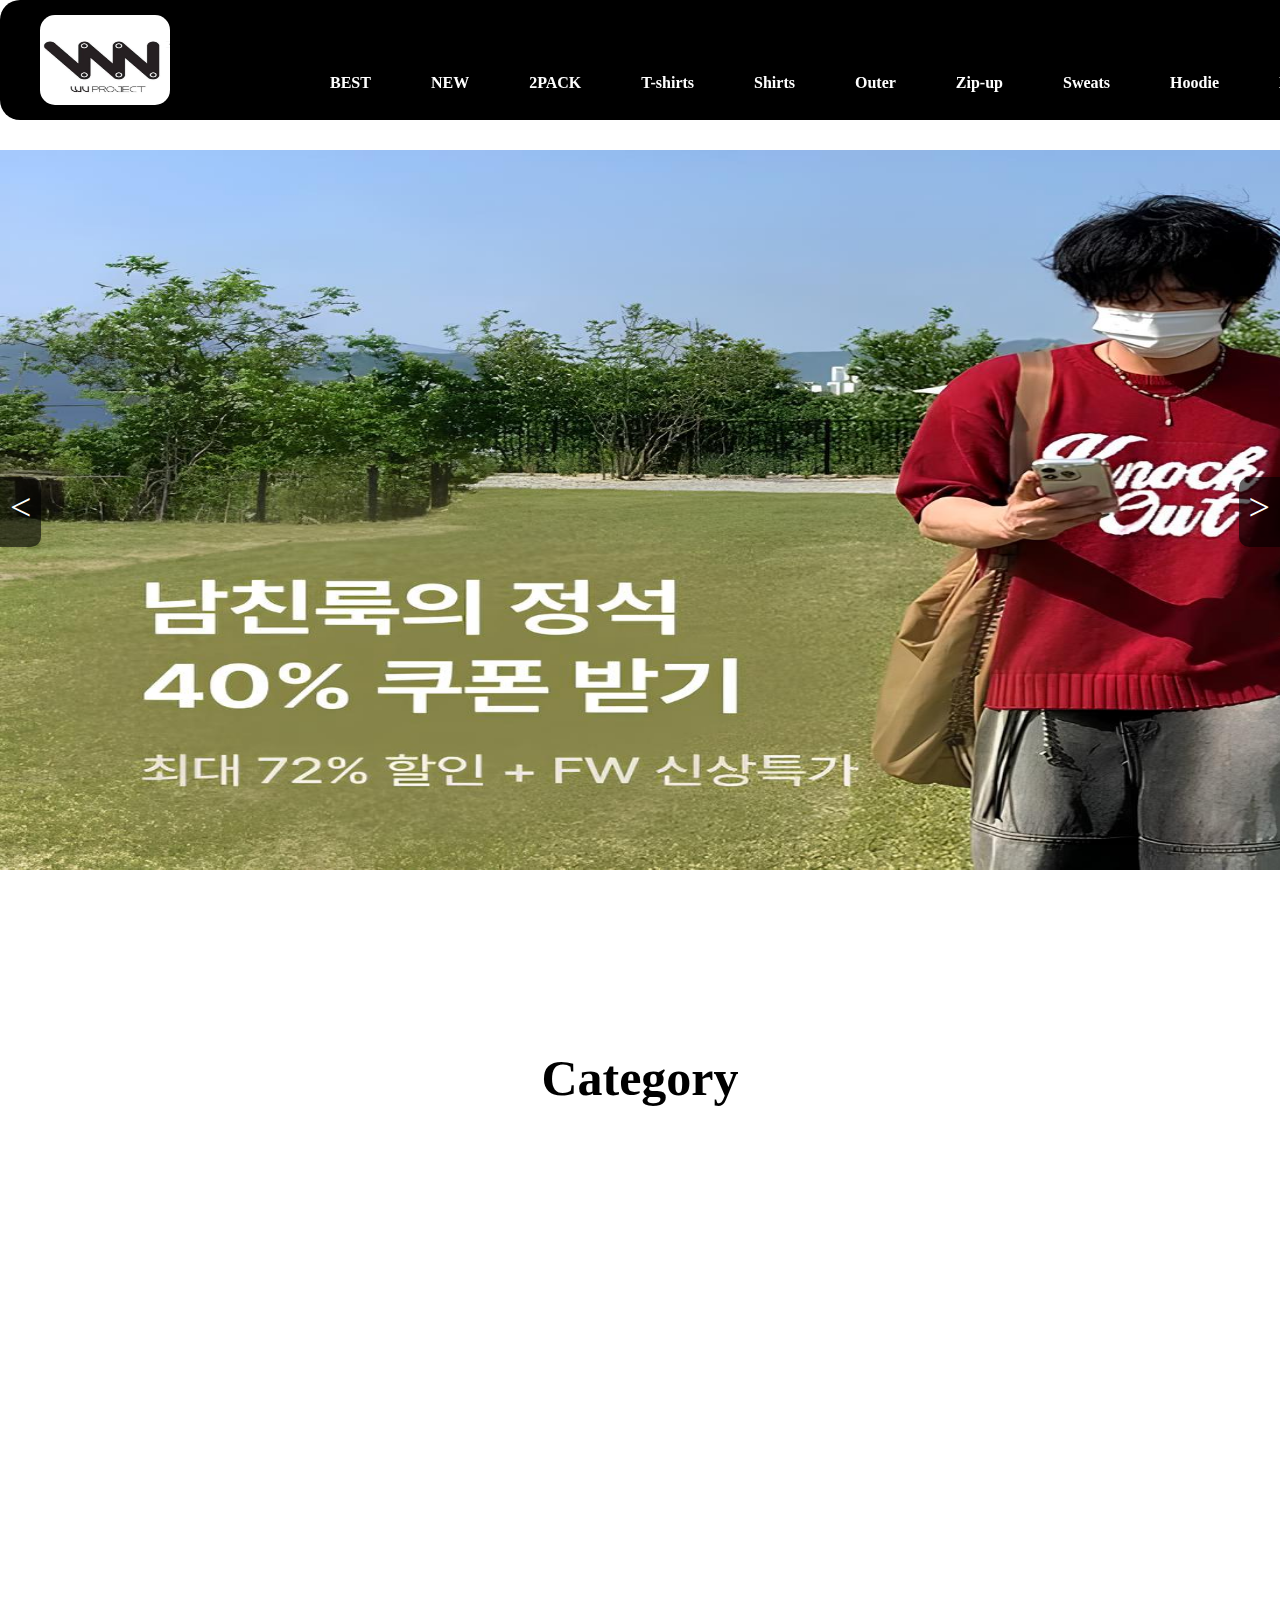
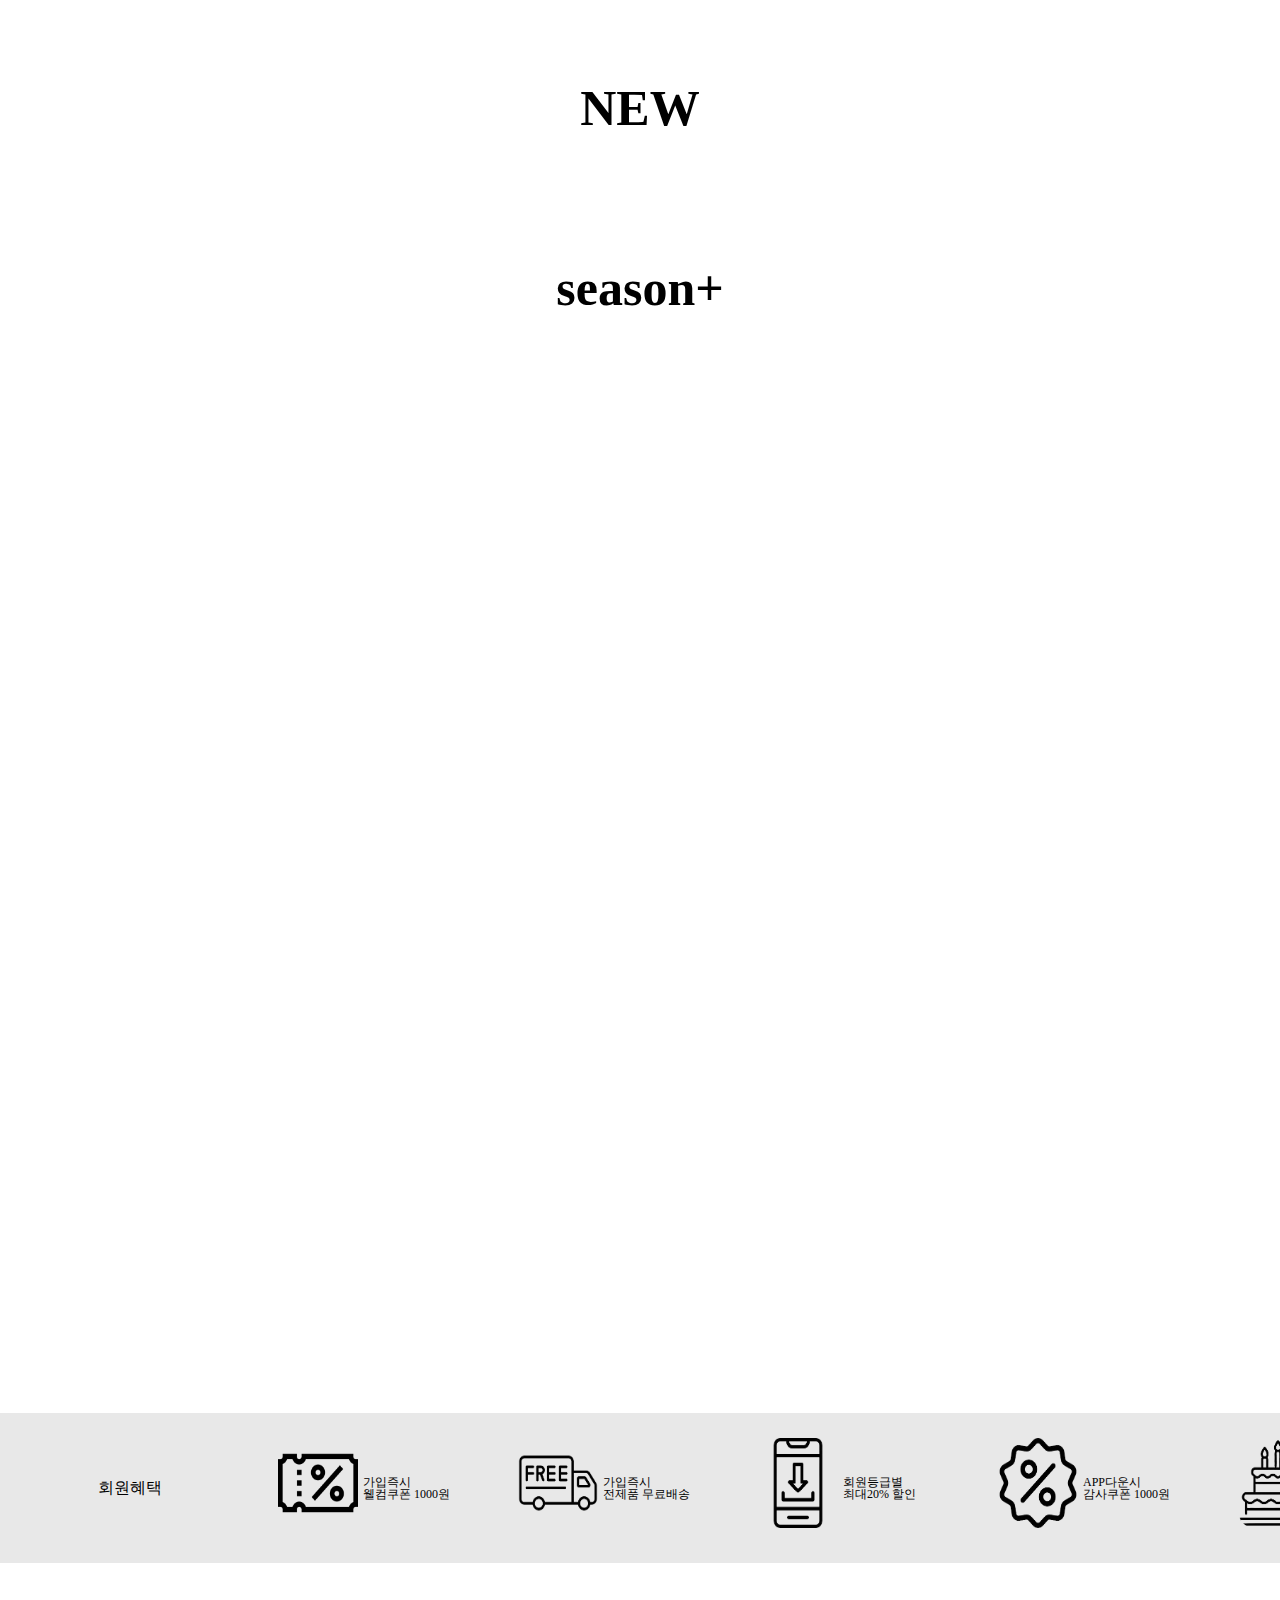
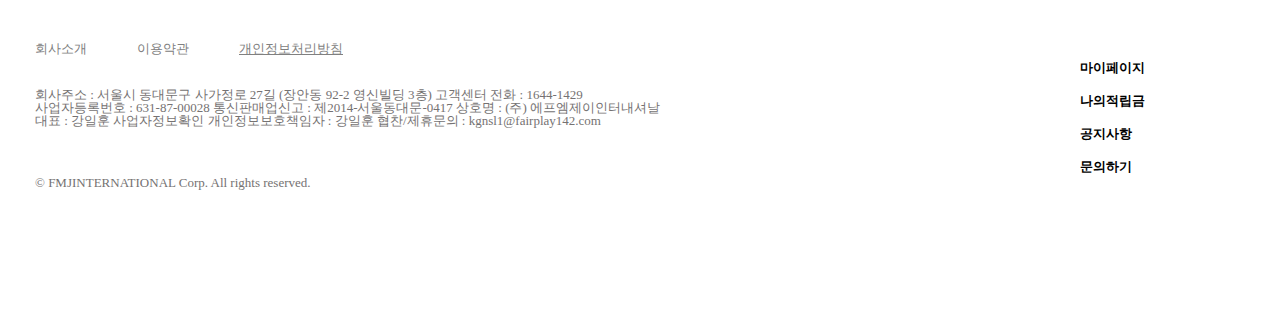
<file: index.html>
<!doctype html>
<html>

<head>
    <meta charset='utf-8'>
    <meta name="viewport"
        content="width=device-width,initial-scale=1.0,minimum-scale=1.0,maximum-scale=1.0,user-scalable=no">
    <title>main</title>

    <link rel="stylesheet" href="css/reset.css">
    <link rel="stylesheet" href="css/common.css">
    <link rel="stylesheet" href="css/main.css">
    <script src="https://ajax.aspnetcdn.com/ajax/jQuery/jquery-3.4.0.min.js"></script>
    <meta http-equiv="Content-Security-Policy" content="script-src 'self' https://www.googleadservices.com">
    <title>Document</title>

</head>

<body>

    <div id="header">

        <!-- 로고 영역 -->
        <div id="logo">
            <a href="index.html"><img src="img/logo.png" alt="로고"></a>
        </div>

        <!-- 로그인 영역 -->
        <div id="login">
            <span><a href="#">로그인</a></span>
            <span><a href="#">회원가입</a></span>
            <span><a href="#">고객센터</a></span>
        </div>

        <!-- 내비게이션 영역 -->
        <nav>
            <ul>
                <li><a href="#">BEST</a></li>
                <li><a href="#">NEW</a></li>
                <li><a href="#">2PACK</a></li>
                <li><a href="#">T-shirts</a></li>
                <li><a href="#">Shirts</a></li>
                <li><a href="#">Outer</a></li>
                <li><a href="#">Zip-up</a></li>
                <li><a href="#">Sweats</a></li>
                <li><a href="#">Hoodie</a></li>
                <li><a href="#">Bottom</a></li>
                <li class="menu">
                    <a href="#">Menu</a>
                    <ul class="sub">
                        <li>OUTWEAR
                            <ul>
                                <li><a href="#">집업</a></li>
                                <li><a href="#">자켓</a></li>
                                <li><a href="#">아노락</a></li>
                                <li><a href="#">점퍼</a></li>
                            </ul>
                        </li>
                        <li>TOP
                            <ul>
                                <li><a href="#">반팔</a></li>
                                <li><a href="#">셔츠</a></li>
                                <li><a href="#">후드</a></li>
                                <li><a href="#">스웨트셔츠</a></li>
                                <li><a href="#">니트</a></li>
                            </ul>
                        </li>
                        <li>BOTTOM
                            <ul>
                                <li><a href="#">데님</a></li>
                                <li><a href="#">코튼</a></li>
                                <li><a href="#">트레이닝</a></li>
                                <li><a href="#">반바지</a></li>
                                <li><a href="#">기타</a></li>
                            </ul>
                        </li>
                        <li>ACC
                            <ul>
                                <li><a href="#"></a></li>
                                <li><a href="#"></a></li>
                                <li><a href="#"></a></li>
                            </ul>
                        </li>
                        <li>WV 스페셜
                            <ul>
                                <li><a href="#">데일리무지</a></li>
                                <li><a href="#">포인트 스타일</a></li>
                                <li><a href="#">데님</a></li>
                                <li><a href="#">시크블랙</a></li>
                                <li><a href="#">로맨틱 핑크</a></li>
                            </ul>
                        </li>
                        <li>시즌
                            <ul>
                                <li><a href="#">2024 S/S</a></li>
                                <li><a href="#">2024 W/S</a></li>
                                <li><a href="#">2023 F/S</a></li>
                                <li><a href="#">2023 S/S</a></li>
                                <li><a href="#">2023 W/S</a></li>
                            </ul>
                        </li>
                    </ul>
                </li>
            </ul>
        </nav>
    </div>



    <!-- 슬라이드 영역 -->
    <div id="slider">
        <ul class="slidelist">
            <li>
                <a>
                    <img src="./img/slide/slide.08.jpg">
                </a>
            </li>
            <li>
                <a>
                    <img src="./img/slide/slide07.jpg">
                </a>
            </li>
            <li>
                <a>
                    <img src="./img/slide/slide04.png">
                </a>
            </li>
            <li>
                <a>
                    <img src="./img/slide/slide03_1.jpg">
                </a>
            </li>
            <li>
                <a>
                    <img src="./img/slide/slide11.jpg">
                </a>
            </li>
            <li>
                <a>
                    <img src="./img/slide/slide13.png">
                </a>
            </li>
        </ul>
        <span class="prev">&lt;</span>
        <span class="next">&gt;</span>
    </div>


    <div class="br"></div>
    <div class="br"></div>
    <div class="br"></div>



    <!-- 카테고리 영역 -->
    <h1>Category</h1>
    <div class="br"></div>
    <div class="CG">
        <div class="category"></div>
        <div class="category"></div>
        <div class="category"></div>
        <div class="category"></div>
        <div class="category"></div>
        <div class="category"></div>
        <div class="category"></div>
        <div class="category"></div>
        <div class="category"></div>
        <div class="category"></div>
    </div>

    <div class="br"></div>
    <div class="br"></div>



    <!-- new 영역 -->
    <h1>NEW</h1>
    <div class="br"></div>
    <div class="br"></div>
    <section>
        <div class="new_product"></div>
        <div class="new_product"></div>
        <div class="new_product"></div>
        <div class="new_product"></div>
        <div class="new_product"></div>
        <div class="new_product"></div>
        <div class="new_product"></div>
        <div class="new_product"></div>
        <div class="new_product"></div>
        <div class="new_product"></div>
        <div class="new_product"></div>
        <div class="new_product"></div>
        <div class="new_product"></div>
        <div class="new_product"></div>
        <div class="new_product"></div>
        <div class="new_product"></div>
        <div class="new_product"></div>
        <div class="new_product"></div>
        <div class="new_product"></div>
        <div class="new_product"></div>
    </section>


    <!--시즌 영역-->
    <h1>season+</h1>
    <div class="season">
        <div class="box"></div>
        <div class="box"></div>
        <div class="box"></div>
        <div class="box"></div>
        <div class="box"></div>
        <div class="box"></div>
        <div class="box"></div>
        <div class="box"></div>
        <div class="box"></div>
        <div class="box"></div>
        <div class="box"></div>
        <div class="box"></div>
        <div class="box"></div>
        <div class="box"></div>
        <div class="box"></div>
    </div>


    <div class="br"></div>
    <div class="br"></div>


    <div id="footer">
        <div id="user">
            <div class="icon">
                <h4>회원혜택</h4>
            </div>

            <div class="icon">
                <img src="img/footer/coupon.png" alt="coupon">
                <p>가입즉시<br>웰컴쿠폰 1000원</p>
            </div>


            <div class="icon">
                <img src="img/footer/free.png" alt="coupon">
                <p>가입즉시<br>전제품 무료배송</p>
            </div>

            <div class="icon">
                <img src="img/footer/app.png" alt="coupon">
                <p>회원등급별<br>최대20% 할인</p>
            </div>

            <div class="icon">
                <img src="img/footer/sale.png" alt="coupon">
                <p>APP다운시<br>감사쿠폰 1000원</p>
            </div>

            <div class="icon">
                <img src="img/footer/birthday.png" alt="coupon">
                <p>생일기념<br>축하쿠폰 1000원</p>
            </div>

            <div id="but">
                <a href="#">회원등급 혜택</a>
            </div>
        </div>
        <div class="br"></div>


        <div id="last">
            <div id="one">
                <span>회사소개</span>
                <span>이용약관</span>
                <span><a href=""><u>개인정보처리방침</u></a></span>
            </div>

            <div id="two">
                <p>회사주소 : 서울시 동대문구 사가정로 27길 (장안동 92-2 영신빌딩 3층) 고객센터 전화 : 1644-1429<br>
                    사업자등록번호 : 631-87-00028 통신판매업신고 : 제2014-서울동대문-0417 상호명 : (주) 에프엠제이인터내셔날<br>
                    대표 : 강일훈 사업자정보확인 개인정보보호책임자 : 강일훈 협찬/제휴문의 : kgnsl1@fairplay142.com</p>
            </div>

            <div id="three">
                <a href="https://www.fmj.co.kr/">
                    <p>© FMJINTERNATIONAL Corp. All rights reserved.</p>
                </a>
            </div>

            <div id="four">
                <p>1644-1429</p>
            </div>

            <div id="five">
                <ul>
                    <li><a href="">마이페이지</a></li>
                    <br>
                    <li><a href="">나의적립금</a></li>
                    <br>
                    <li><a href="">공지사항</a></li>
                    <br>
                    <li><a href="">문의하기</a></li>
                </ul>
            </div>

            <div id="six">
                <p>MON-FRI 10:00 ~ 17:00<br>
                    LUNCH 13:00 ~ 14:00<br>
                    주말, 공휴일 제외</p>
            </div>
        </div>
    </div>
    <script src="./js/main.js"></script>
</body>

</html>
</file>
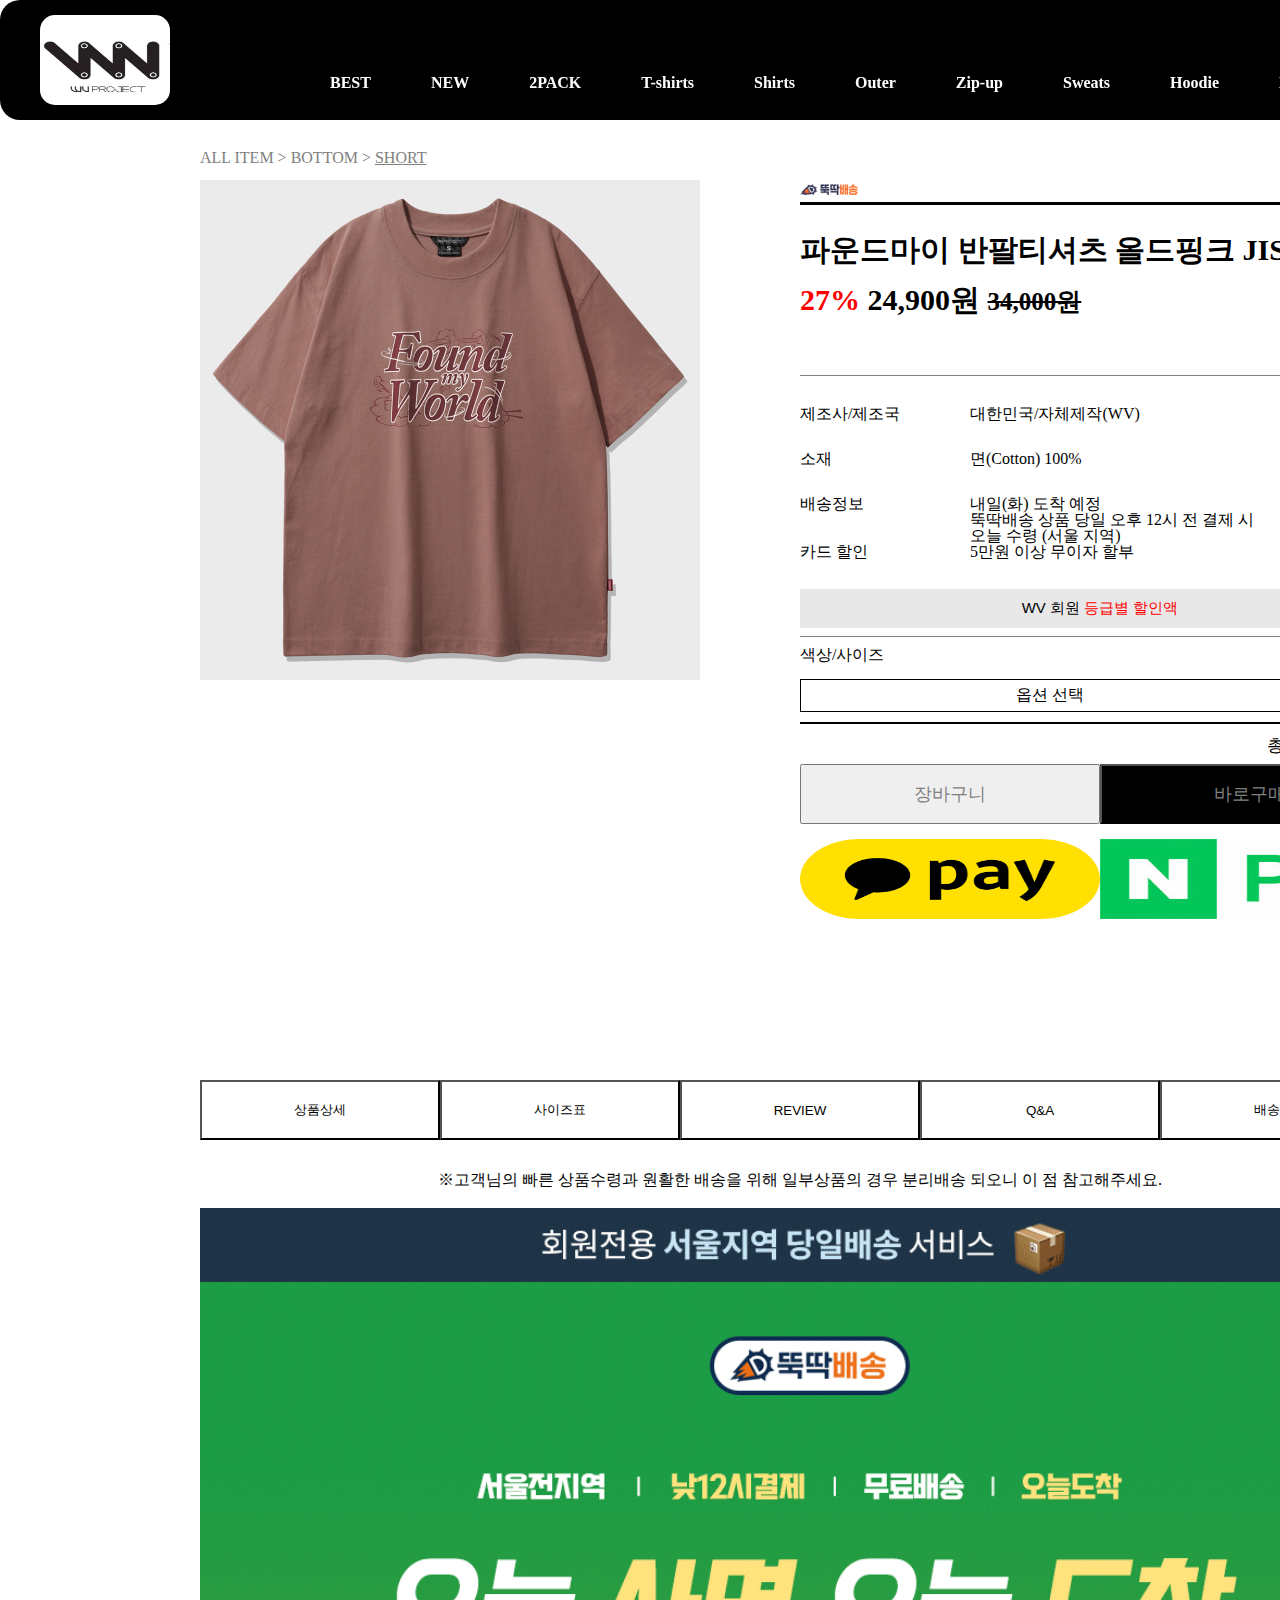
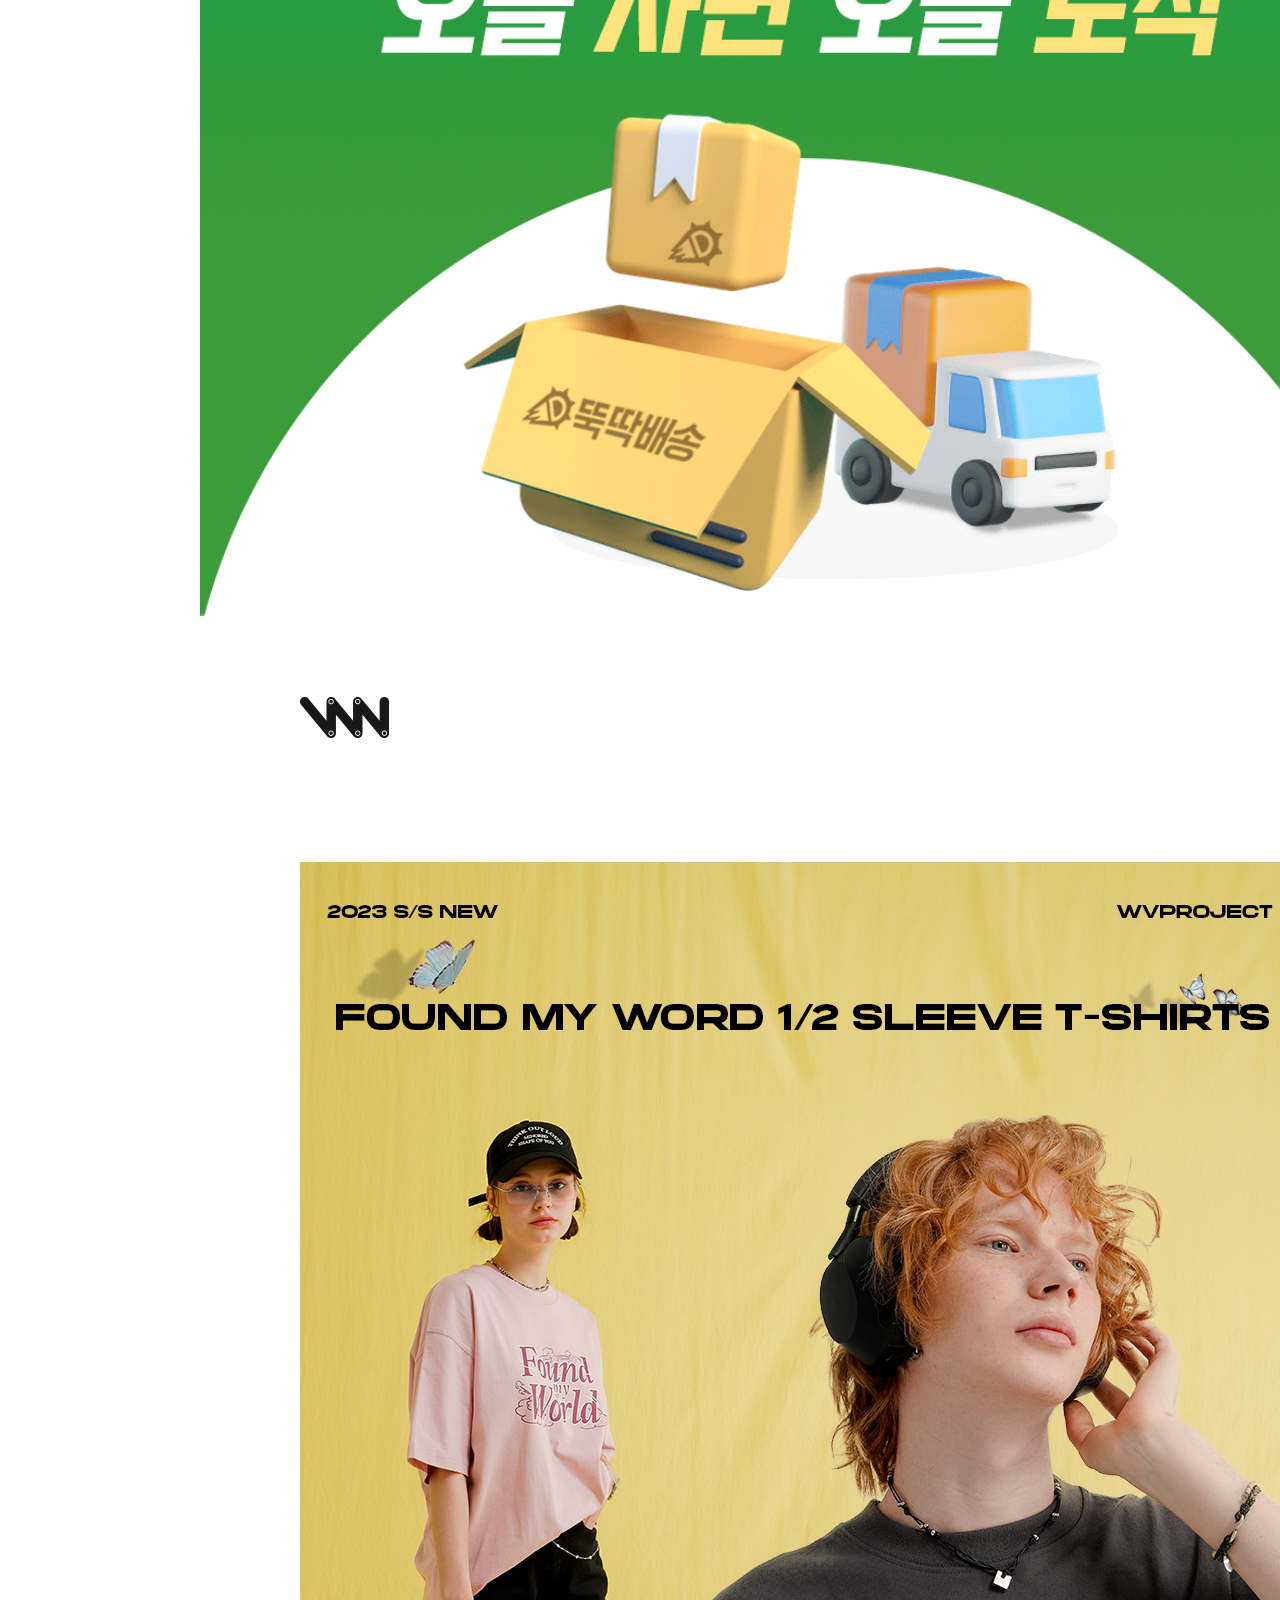
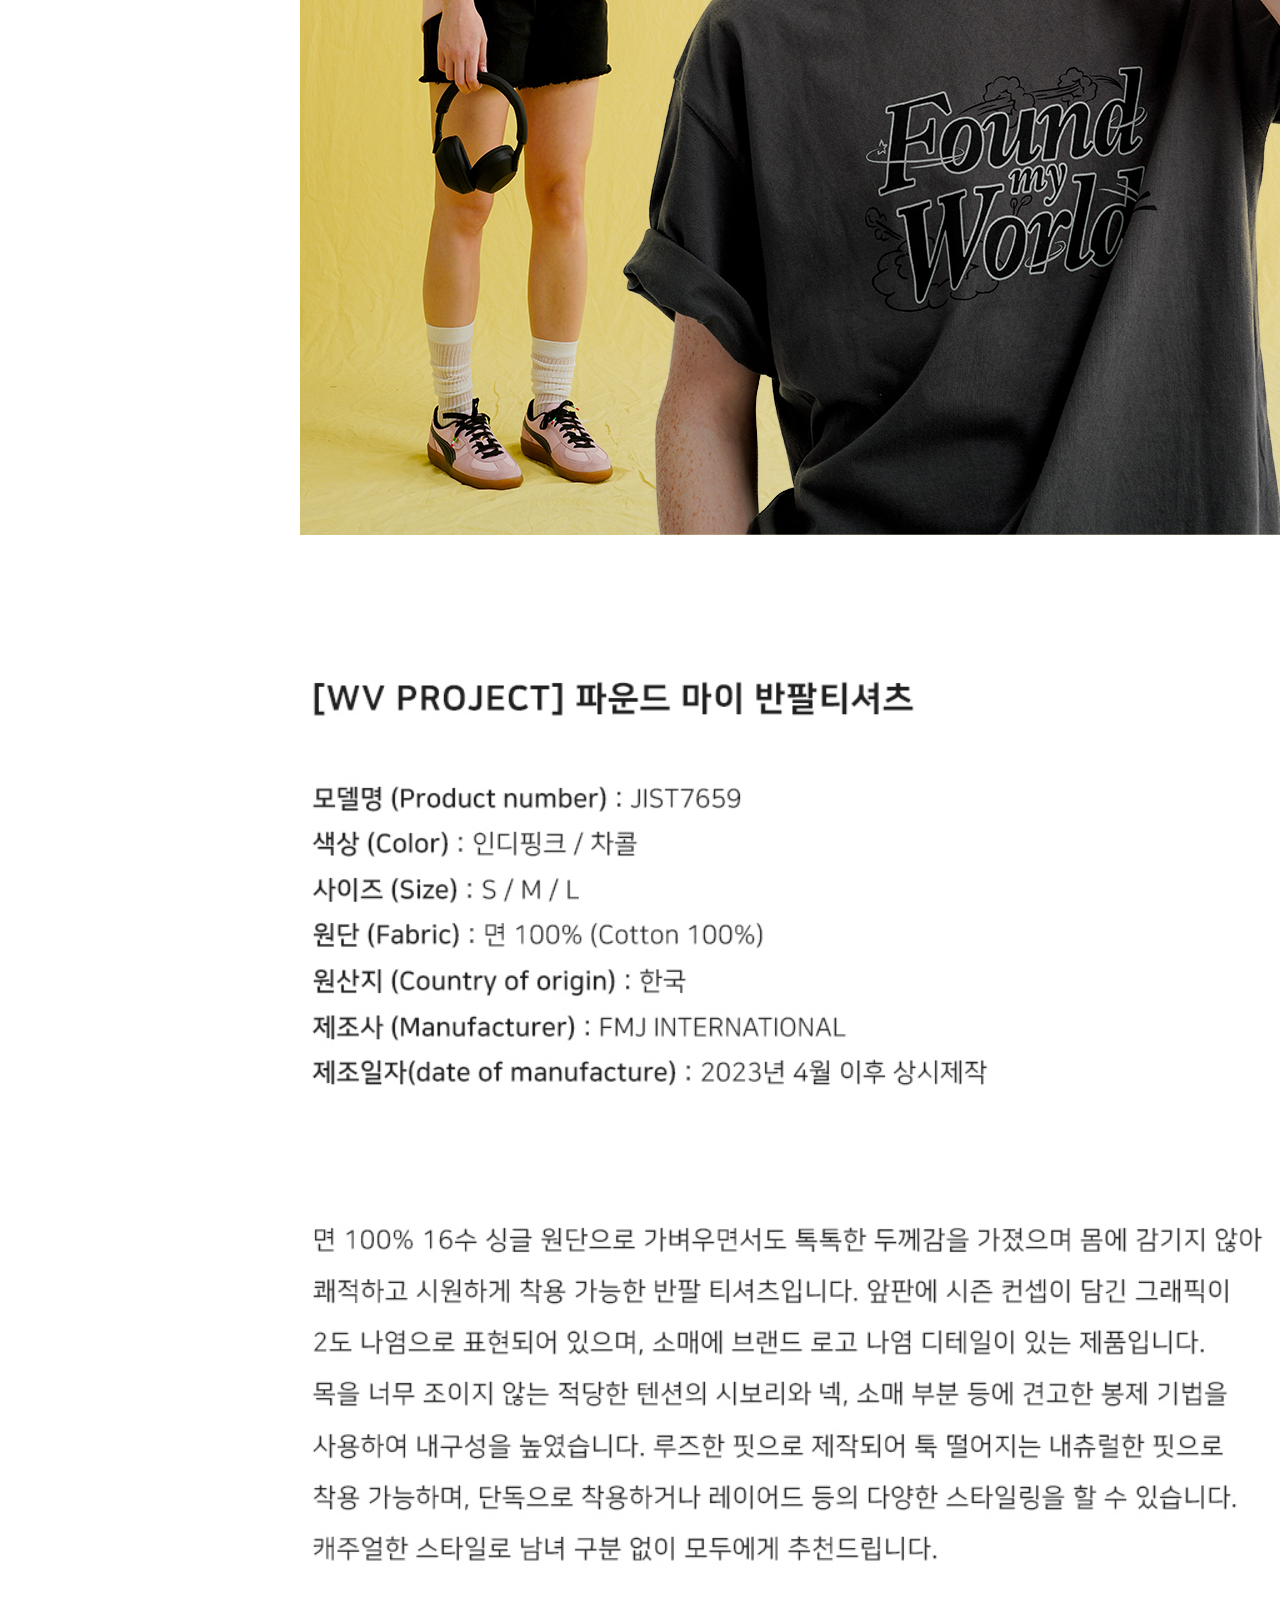
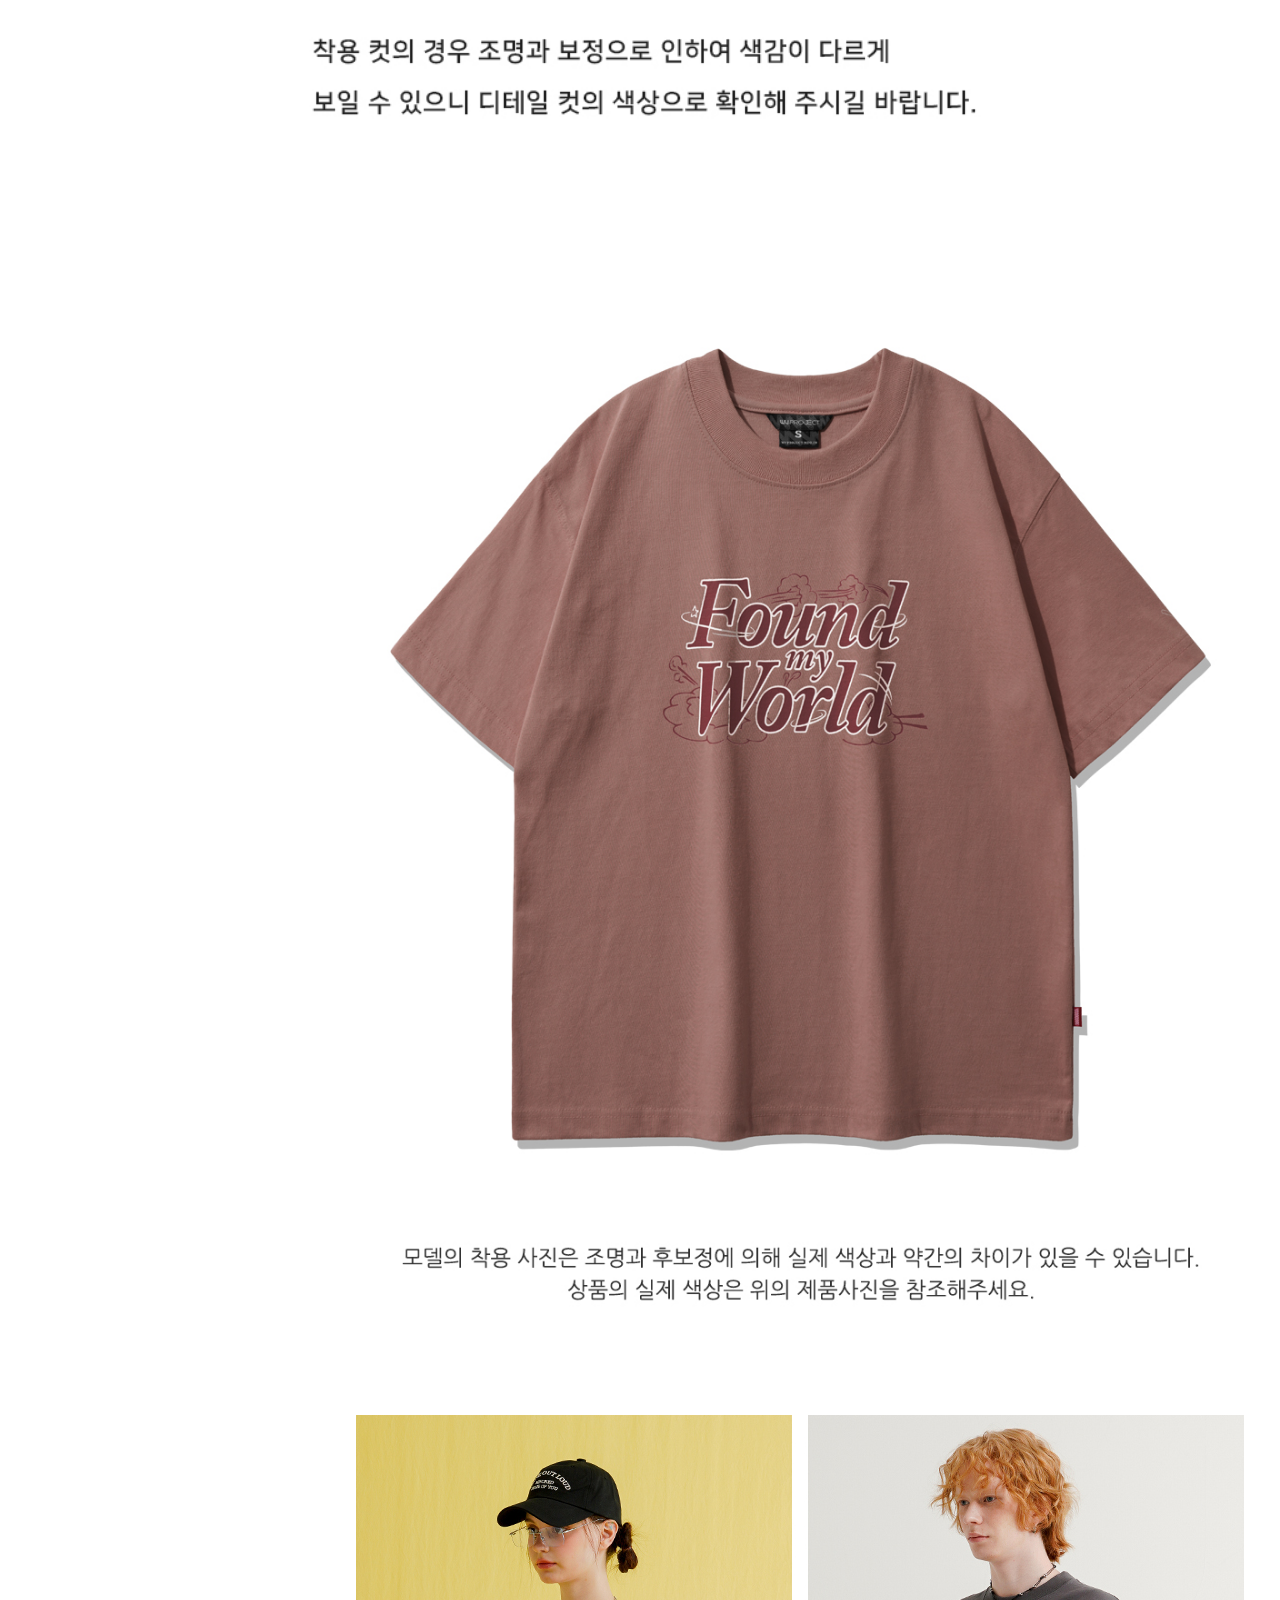
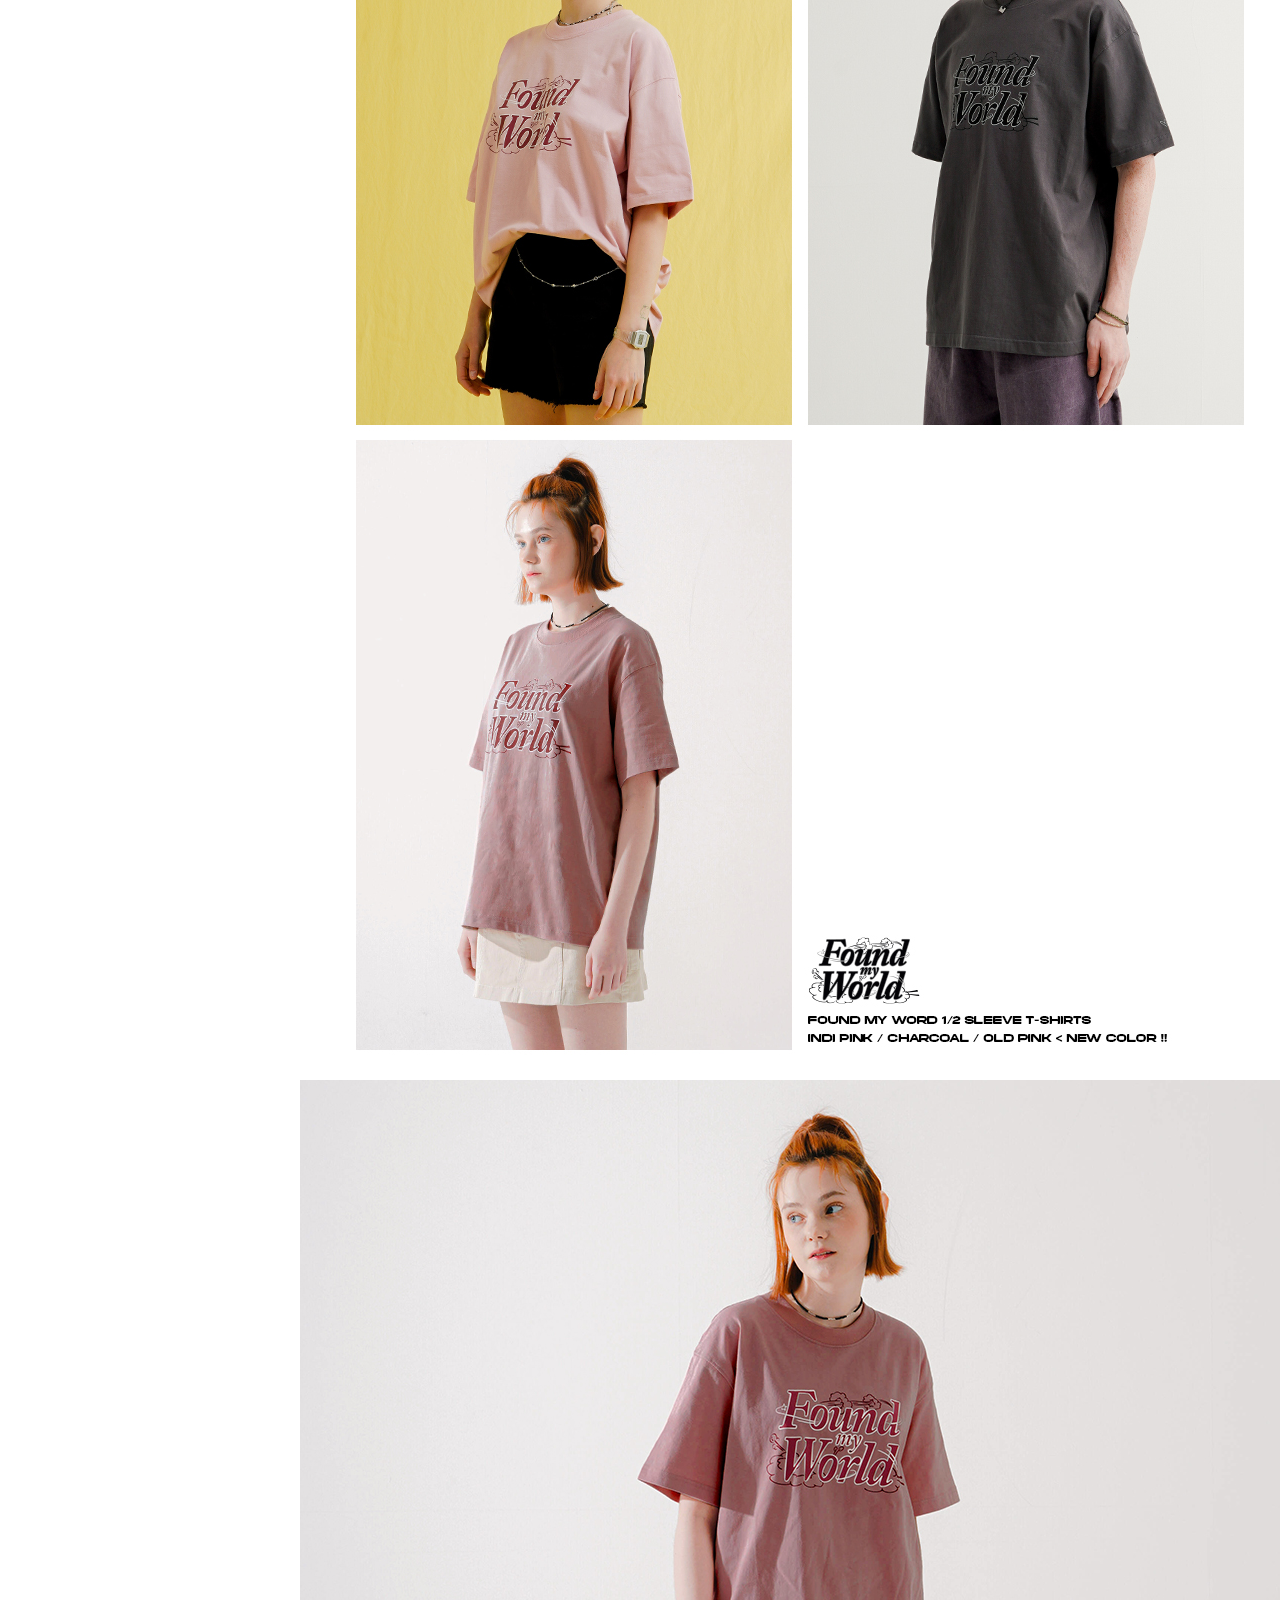
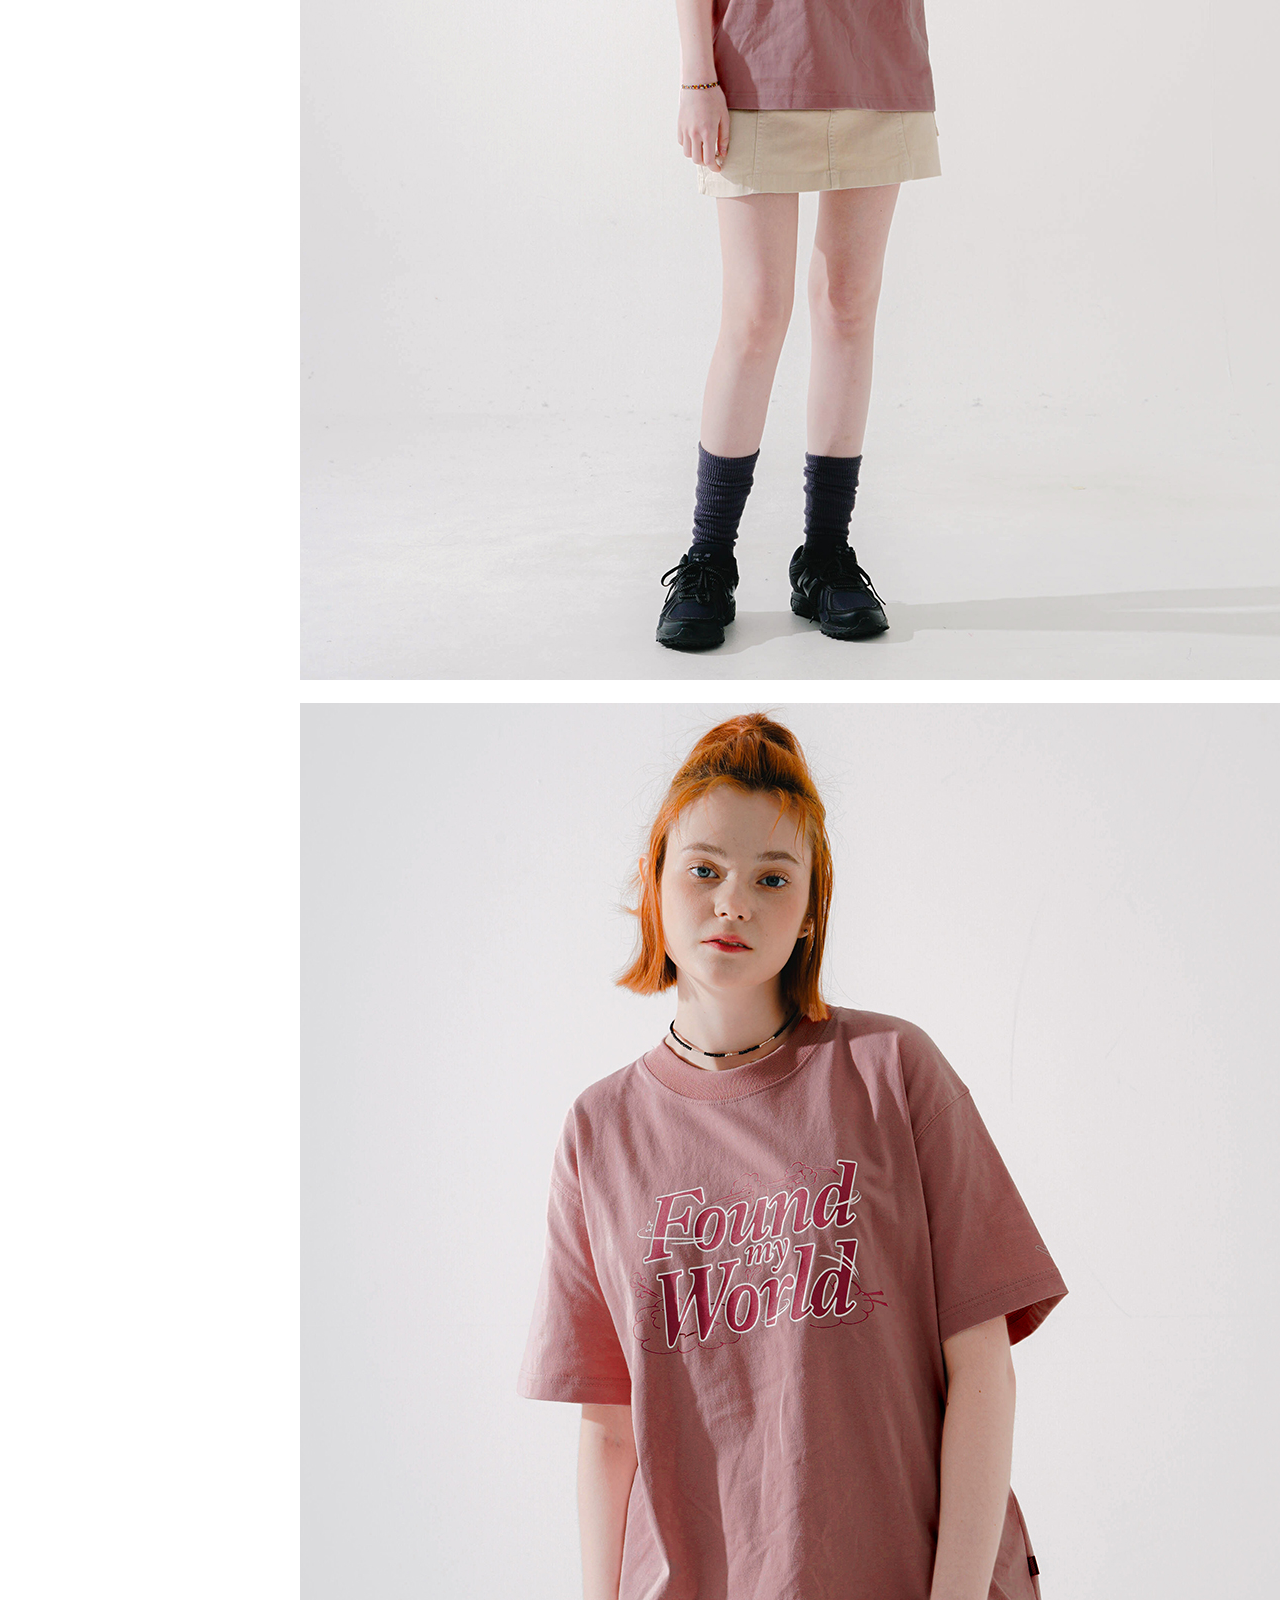
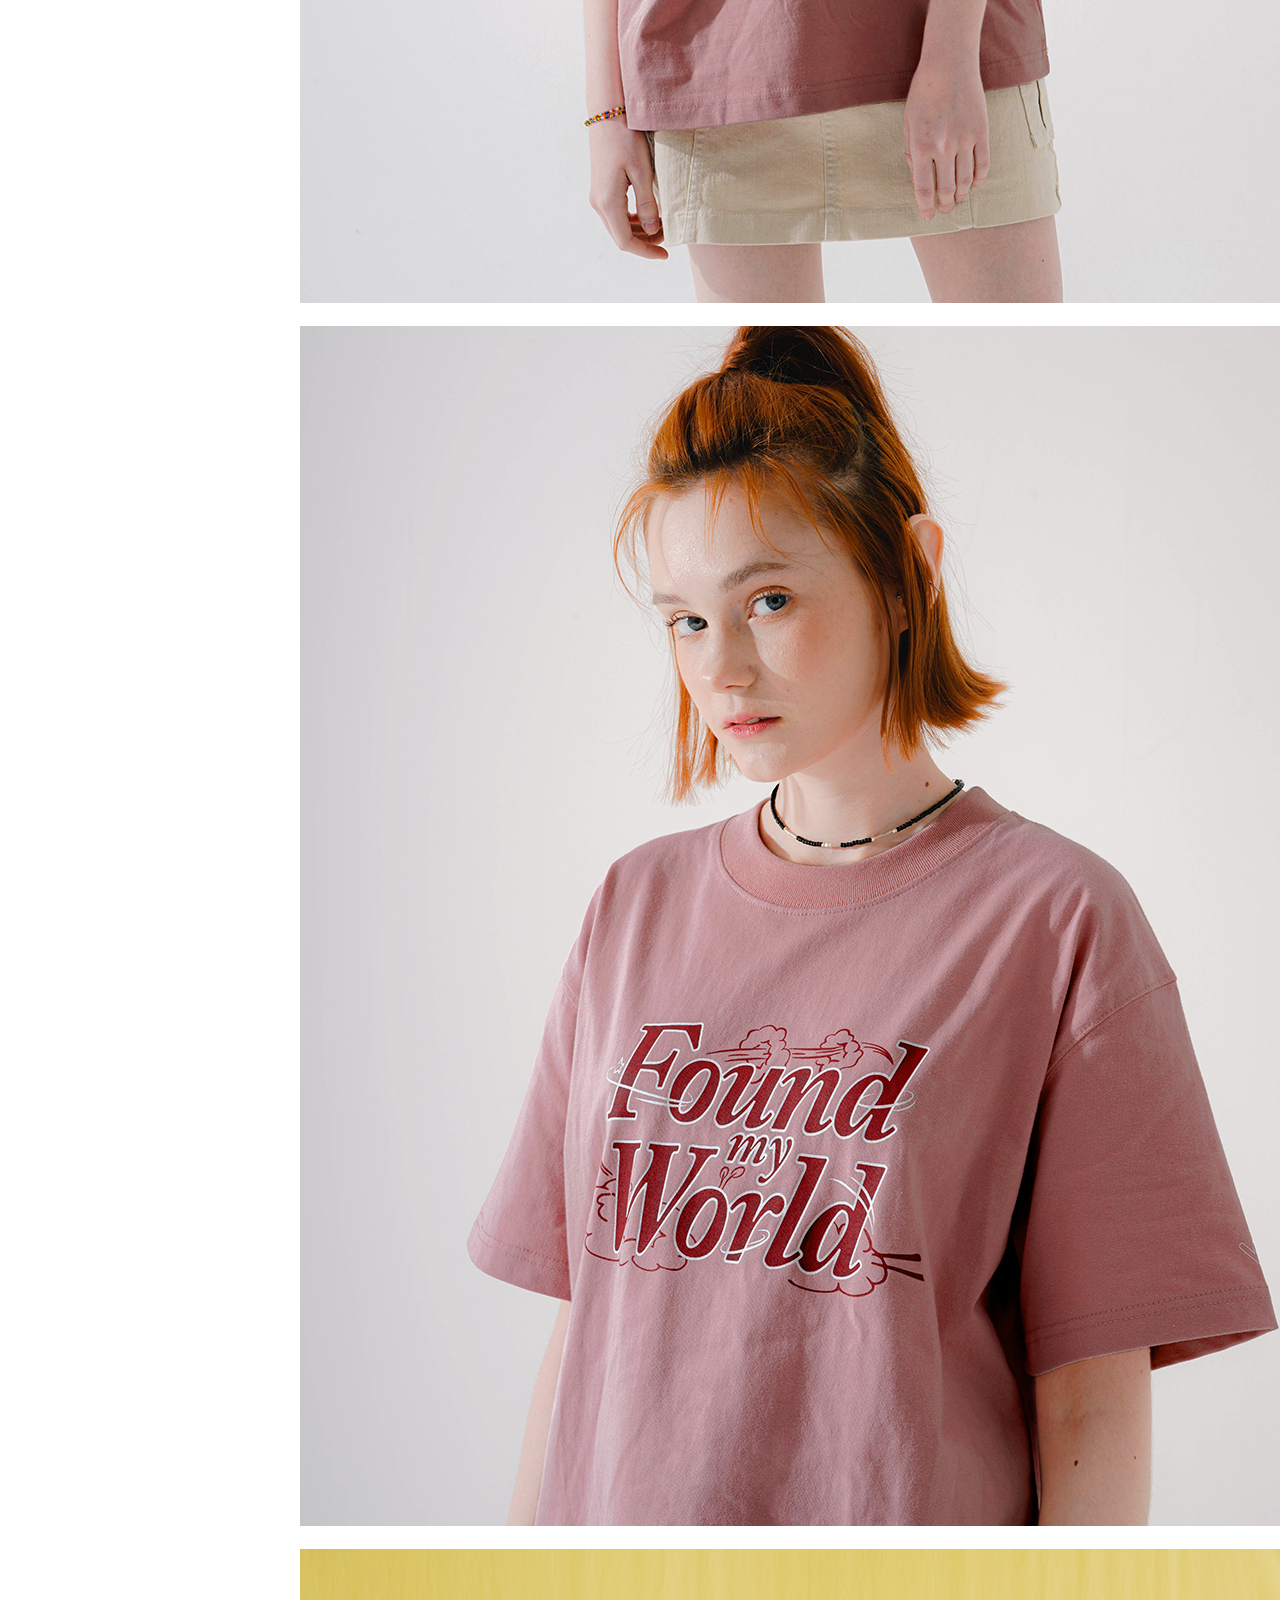
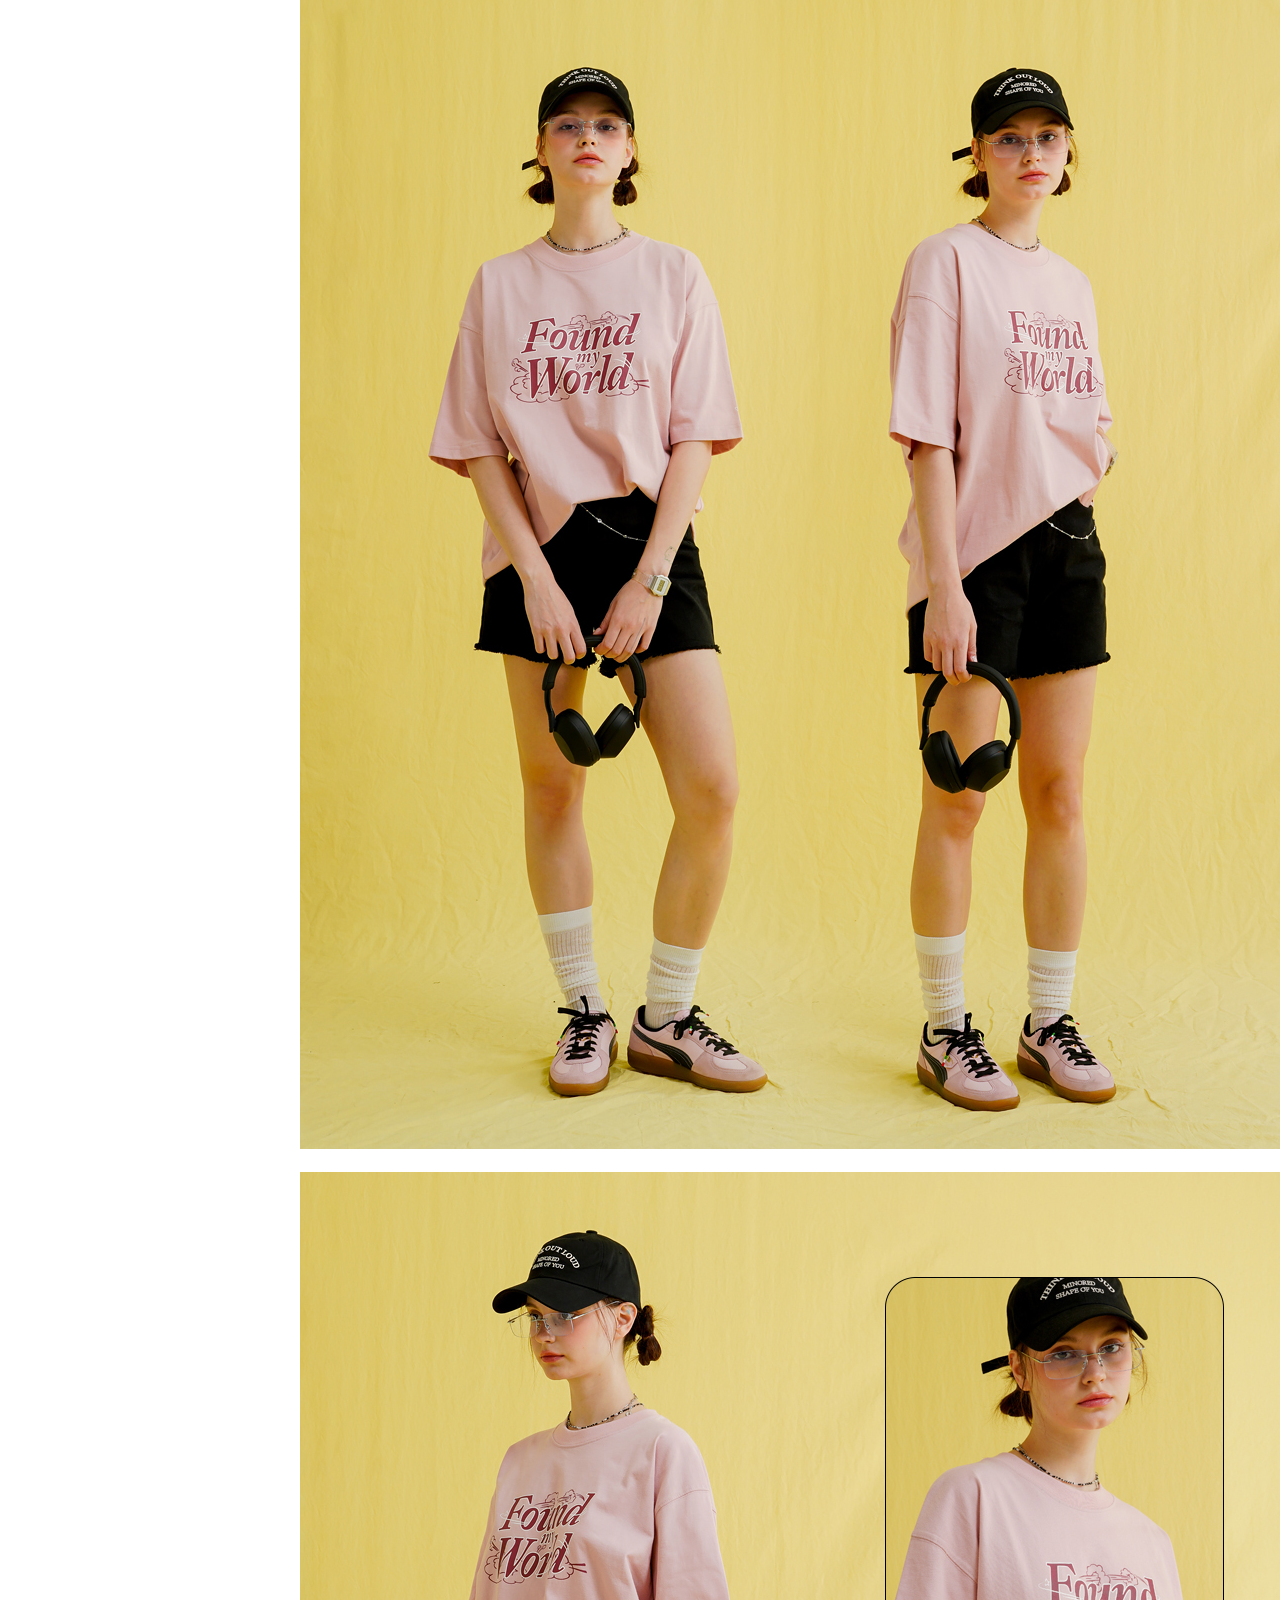
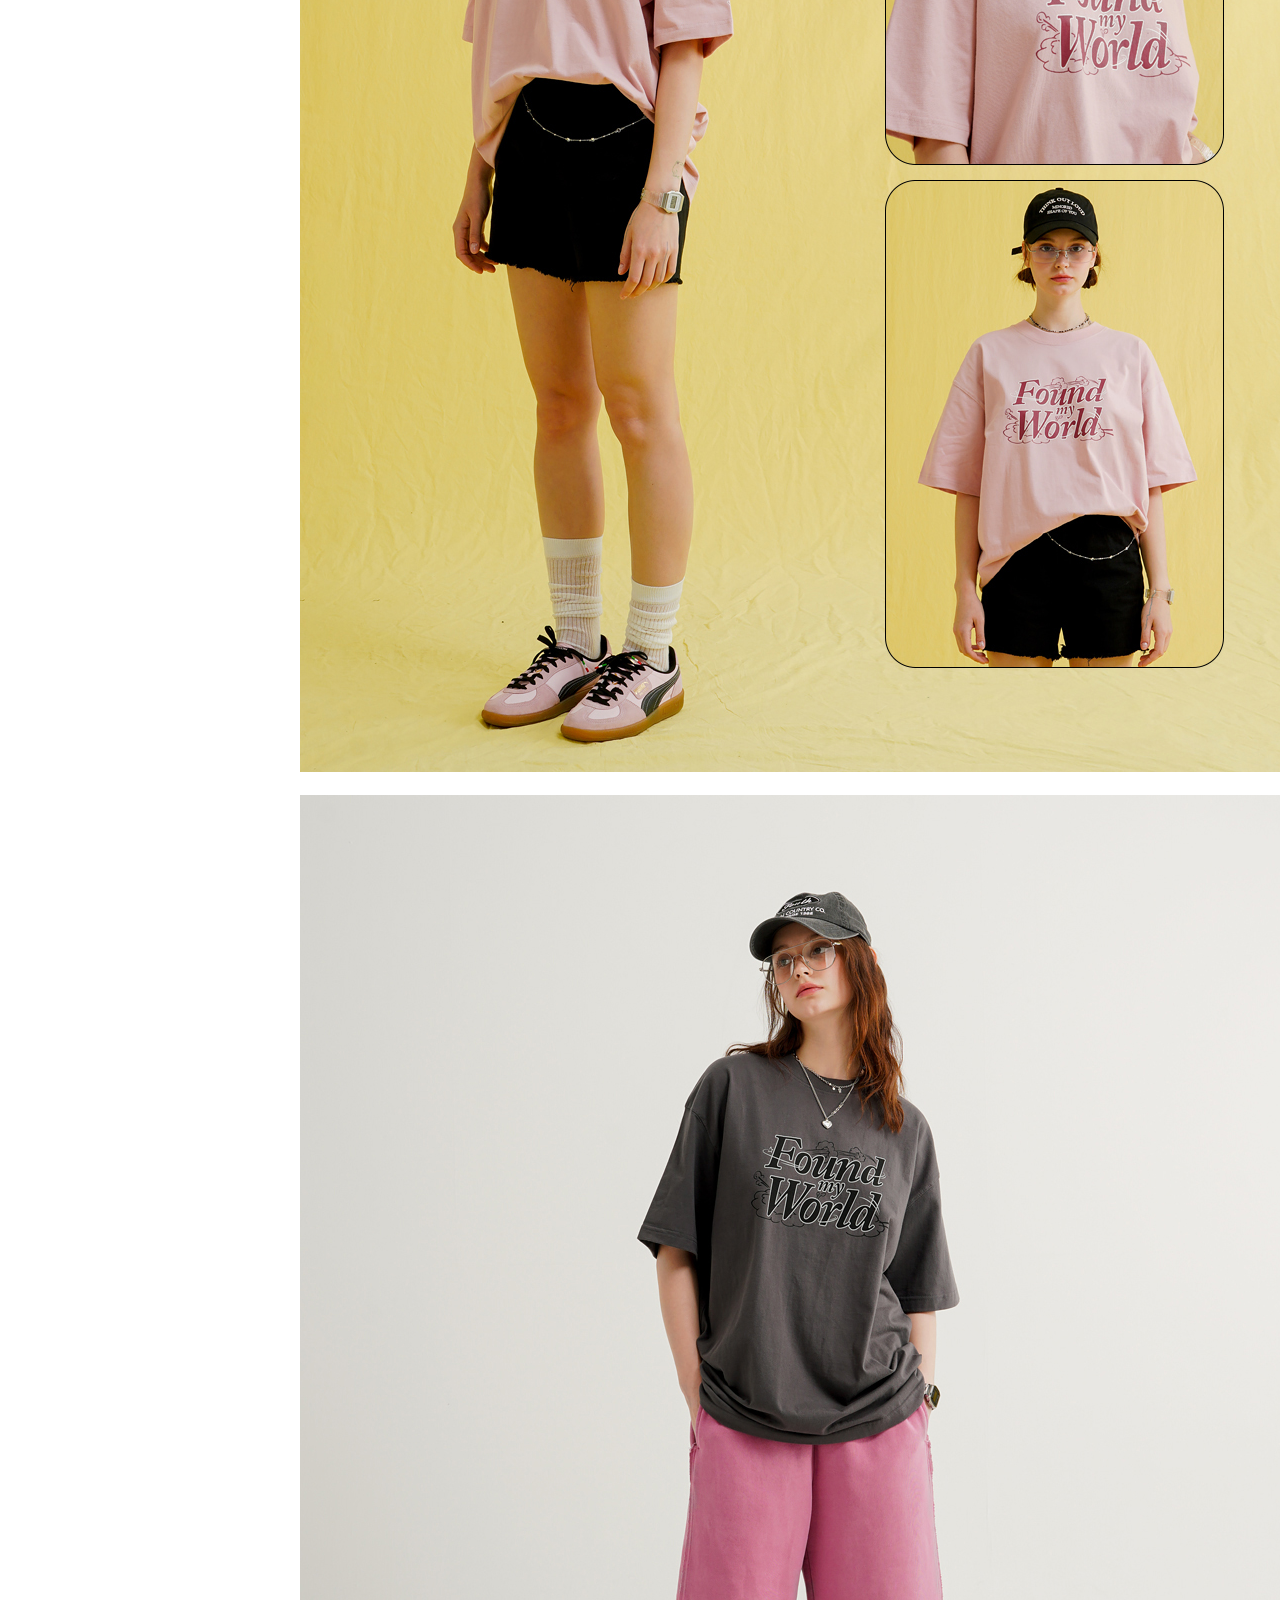
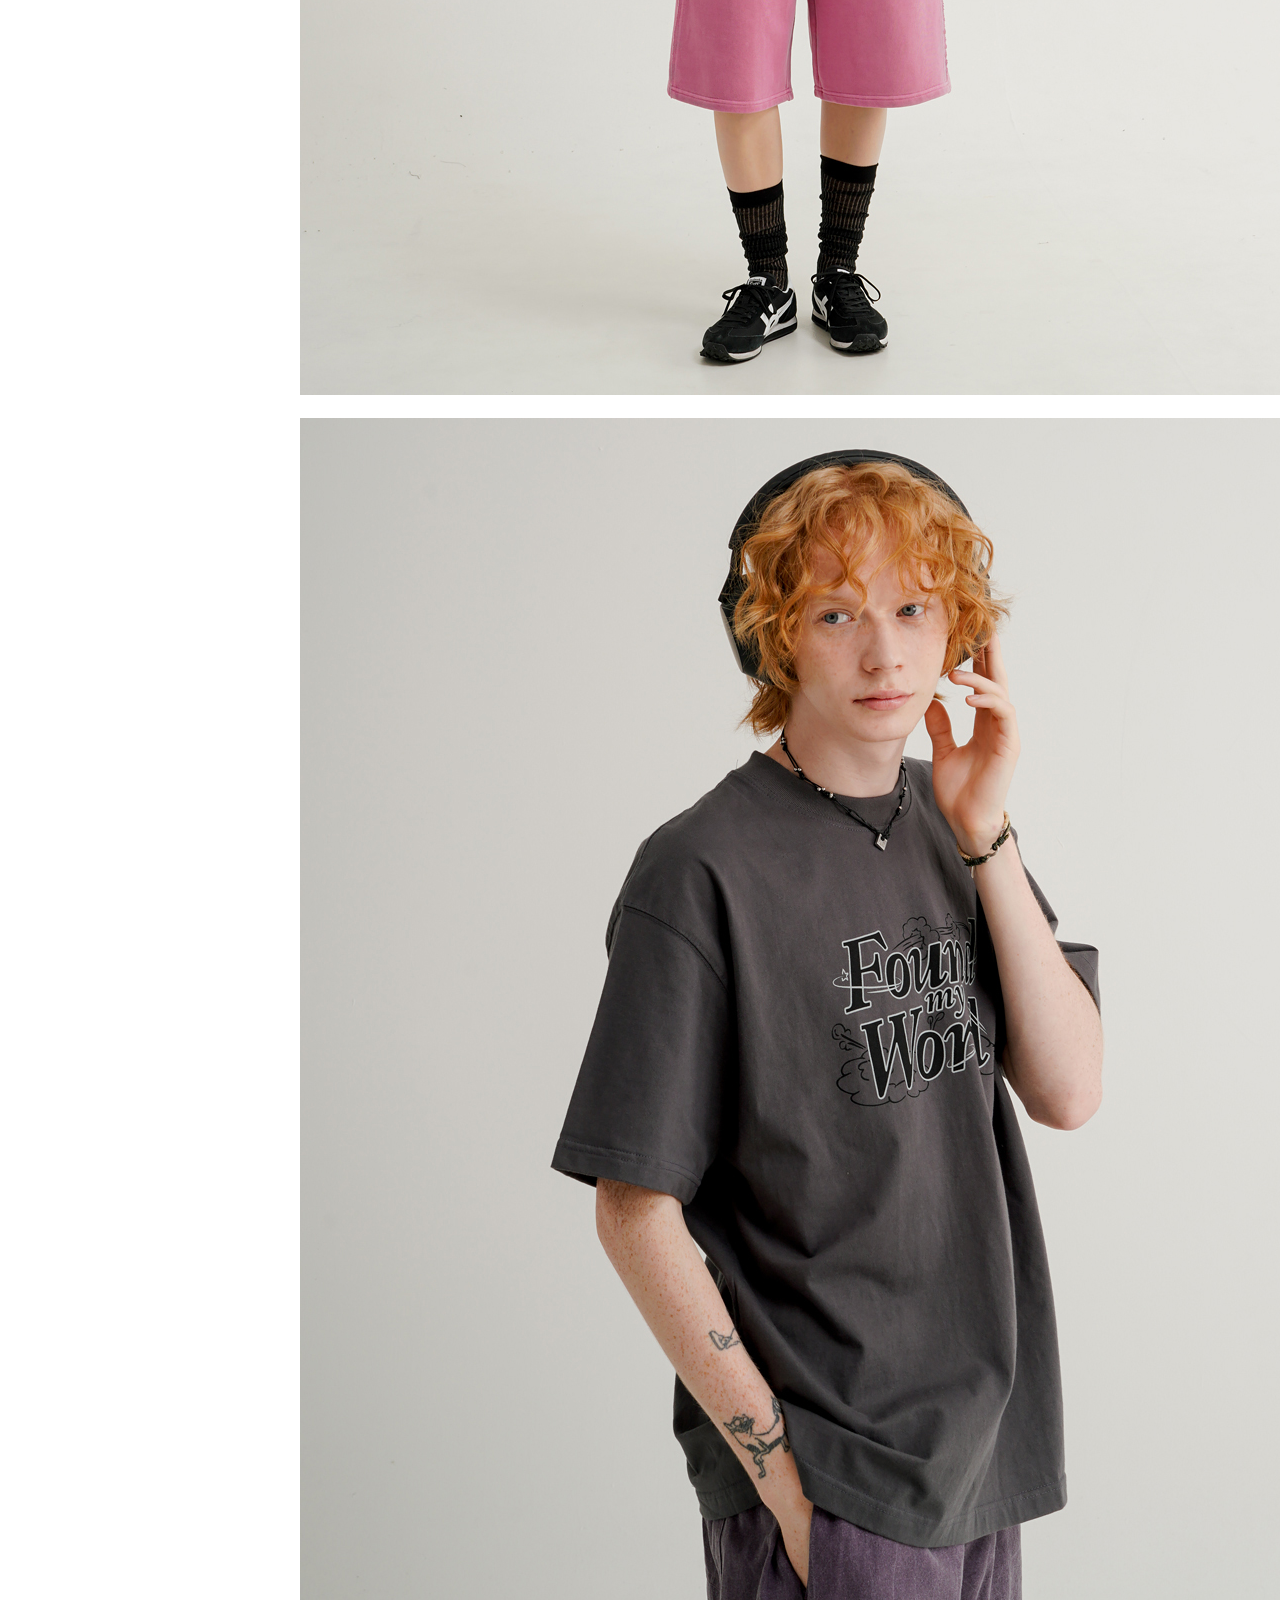
<file: sub1.html>
<!doctype html>
<html>

<head>
	<meta charset='utf-8'>
	<meta name="viewport"
		content="width=device-width,initial-scale=1.0,minimum-scale=1.0,maximum-scale=1.0,user-scalable=no">
	<title>sub</title>

	<link rel="stylesheet" href="css/reset.css">
	<link rel="stylesheet" href="css/common.css">
	<link rel="stylesheet" href="css/sub.css">

</head>

<body>

	<div id="header">
		<div id="logo">
			<a href="index.html"><img src="img/logo.png" alt="로고"></a>
		</div>

		<div id="login">
			<span><a href="#">로그인</a></span>
			<span><a href="#">회원가입</a></span>
			<span><a href="#">고객센터</a></span>
		</div>

        <!-- 내비게이션 영역 -->
        <nav>
            <ul>
                <li><a href="#">BEST</a></li>
                <li><a href="#">NEW</a></li>
                <li><a href="#">2PACK</a></li>
                <li><a href="#">T-shirts</a></li>
                <li><a href="#">Shirts</a></li>
                <li><a href="#">Outer</a></li>
                <li><a href="#">Zip-up</a></li>
                <li><a href="#">Sweats</a></li>
                <li><a href="#">Hoodie</a></li>
                <li><a href="#">Bottom</a></li>
                <li><a class="menu">Menu</a></li>
            </ul>
        </nav>
	</div>

	<div id="section">
		<div id="one">
			<a href="">
				<span>ALL ITEM ></span>
			</a>
			<a href="">
				<span>BOTTOM ></span>
			</a>
			<a href="">
				<span><u>SHORT</u></span>
			</a>
		</div>

		<div id="two">

			<div id="left">
				<img src="img/section/1.jpg" alt="">
			</div>

			<div id="right">
				<div>
					<img src="img/logo2.PNG" alt="">
				</div>

				<div id="info">
					<h3>파운드마이 반팔티셔츠 올드핑크 JIST7659</h3>
					<div id="price">
						<p><span>27%</span> 24,900원 <del>34,000원</del></p>
					</div>
				</div>

				<div id="info2">
					<table>
						<colgroup>
							<col width="170">
							<col width="*">
						</colgroup>
						<tbody>
							<tr>
								<th class="tb-left">제조사/제조국</th>
								<td class="tb-left">대한민국/자체제작(WV)</td>
							</tr>
							<tr>
								<th class="tb-left">소재</th>
								<td class="tb-left">면(Cotton) 100%</td>
							</tr>
							<tr>
								<th class="tb-left">배송정보</th>
								<td class="tb-left">내일(화) 도착 예정<br>
									뚝딱배송 상품 당일 오후 12시 전 결제 시<br>오늘 수령
									(서울 지역)</td>
							</tr>
							<tr>
								<th class="tb-left">카드 할인</th>
								<td class="tb-left">5만원 이상 무이자 할부</td>
							</tr>
						</tbody>
					</table>
					<div class="dropdown">
						<button class="dropbtn">WV 회원 <span>등급별 할인액</span></button>
						<div class="dropdown-content">
							<table>
								<colgroup>
									<col width="170">
									<col width="*">
								</colgroup>
								<tbody>
									<tr>
										<td class="tb-left" colspan="2">
											<p>이벤트 세일 상품 및 일부 품목의 회원가는 장바구니와 구매페이지에서 최종결제금액을 확인 할 수 있습니다.
												*일부 이벤트 세일 상품은 해당되지 않을 수 있습니다.</p>
										</td>

									</tr>
									<tr>
										<th class="tb-left">CR 등급</th>
										<td class="tb-left">35,120원 (20% 할인)</td>
									</tr>
									<tr>
										<th class="tb-left">WV 등급</th>
										<td class="tb-left">37,315원 (15% 할인)</td>
									</tr>
									<tr>
										<th class="tb-left">W 등급</th>
										<td class="tb-left">39,510원 (10% 할인)</td>
									</tr>
									<tr>
										<th class="tb-left">V 등급</th>
										<td class="tb-left">40,827원 (7% 할인)</td>
									</tr>
									<tr>
										<th class="tb-left">I 등급</th>
										<td class="tb-left">41,705원 (5% 할인)</td>
									</tr>
									<tr>
										<th class="tb-left">P 등급</th>
										<td class="tb-left">42,583원 (3% 할인)</td>
									</tr>
									<tr>
										<th class="tb-left">C 등급</th>
										<td class="tb-left">43,461원 (1% 할인)</td>
									</tr>
									<tr>
										<th class="tb-left">LV.00 등급</th>
										<td class="tb-left">43,900원 (0% 할인)</td>
									</tr>
								</tbody>
							</table>

						</div>
					</div>

				</div>

				<div id="size">
					<h3>색상/사이즈</h3>
					<br>
					<div class="dropdown1">
						<button class="dropbtn1">옵션 선택</button>
						<div class="dropdown-content1">
							<a href="#">옵션 선택</a>
							<a href="#">올드핑크 S</a>
							<a href="#">올드핑크 M</a>
							<a href="#">올드핑크 L</a>
						</div>
					</div>

				</div>

				<div id="price1">
					<p>총 상품 금액 <span> 0 원</span></p>
				</div>

				<div class="but">
					<a href="#">
						<button type="button">장바구니</button>
						<button type="button" class="but1">바로구매</button>
					</a>
				</div>

				<div id="pay">
					<div class="pay-img">
						<a href="">
							<img src="img/pay/kakao.png" alt="kakao">
						</a>
					</div>
					<div class="pay-img">
						<a href="">
							<img src="img/pay/naver.jpg" alt="naver">
						</a>
					</div>
				</div>
			</div>
		</div>


		<div id="move">
			<div class="move-but">
				<a href="#four">
					<button type="button">상품상세</button>
				</a>
			</div>
			<div class="move-but">
				<a href="#six">
					<button type="button">사이즈표</button>
				</a>
			</div>
			<div class="move-but">
				<a href="#review">
					<button type="button">REVIEW</button>
				</a>
			</div>
			<div class="move-but">
				<a href="#QA">
					<button type="button">Q&A</button>
				</a>
			</div>
			<div class="move-but">
				<a href="delivery">
					<button type="button">배송안내</button>
				</a>
			</div>
		</div>		

		<br><br>

		<div id="three">
			<h3>&#8251;고객님의 빠른 상품수령과 원활한 배송을 위해 일부상품의 경우 분리배송 되오니 이 점 참고해주세요.</h3>
			<img src="img/sub/sub1.gif" alt="sub1">
		</div>

		<div id="four">
			<img src="img/sub/sub_logo.jpg" alt="">
			<img src="img/sub/sub2.jpg" alt="">
		</div>

		<div class="five">
			<img src="img/sub/sub_text.jpg" alt="">
		</div>

		<div class="five">
			<img src="img/sub/sub3.jpg" alt="">
		</div>

		<div class="five">
			<img src="img/sub/sub4.jpg" alt="">
		</div>


		<div class="five">
			<img src="img/sub/sub5.jpg" alt="">
		</div>


		<div class="five">
			<img src="img/sub/sub6.jpg" alt="">
		</div>


		<div class="five">
			<img src="img/sub/sub7.jpg" alt="">
		</div>


		<div class="five">
			<img src="img/sub/sub8.jpg" alt="">
		</div>

		<div class="five">
			<img src="img/sub/sub9.jpg" alt="">
		</div>

		<div class="five">
			<img src="img/sub/sub10.jpg" alt="">
		</div>

		<div class="five">
			<img src="img/sub/sub11.jpg" alt="">
		</div>

		<div class="five">
			<img src="img/sub/sub12.jpg" alt="">
		</div>

		<div class="five">
			<img src="img/sub/sub13.jpg" alt="">
		</div>

		<div id="six">
			<img src="img/sub/size.jpg" alt="">
		</div>

		<div class="five">
			<img src="img/sub/size-1.jpg" alt="">
		</div>

		<div class="five">
			<img src="img/sub/last.jpg" alt="">
		</div>

		<div id="seven">
			<img src="img/sub/last_logo.jpg" alt="">
		</div>

		<div id="move">
			<div class="move-but">
				<a href="#four">
					<button type="button">상품상세</button>
				</a>
			</div>
			<div class="move-but">
				<a href="#six">
					<button type="button">사이즈표</button>
				</a>
			</div>
			<div class="move-but">
				<a href="#review">
					<button type="button">REVIEW</button>
				</a>
			</div>
			<div class="move-but">
				<a href="#QA">
					<button type="button">Q&A</button>
				</a>
			</div>
			<div class="move-but">
				<a href="delivery">
					<button type="button">배송안내</button>
				</a>
			</div>
		</div>

		<div id="review">
			<img src="img/sub/sub_review.PNG" alt="">			
		</div>

		<div id="QA">
			<img src="img/sub/product.PNG" alt="">			
		</div>

		<div id="delivery">
			<h2>배송안내</h2><br>
			<p>배송기간 : 영업일 기준 <span>1~2일</span> 소요됩니다. 
				<span class="small">(사전 예약 상품 / 패키지 상품은 제외, 주소지 도착일은 
				평균 1~2일 정도 소요됩니다.)</span></p>

			<p>택배사 : 우체국택배 / CJ대한통운 / 오늘의 픽업</p>

			<p>단체복, 대량 구매를 계획 중인 고객님은 품절 없는 상품
				발송을 위해 Q&A 게시판에 재고 문의를 해주세요.</p>
		</div>
	</div>
	<br>
	<br>
<!--섹션 마지막 div-->
	<div id="footer">
		<div id="user">
			<div class="icon">
				<h4>회원혜택</h4>
			</div>

			<div class="icon">
				<img src="img/footer/coupon.png" alt="coupon">
				<p>가입즉시<br>웰컴쿠폰 11000원</p>
			</div>


			<div class="icon">
				<img src="img/footer/free.png" alt="coupon">
				<p>가입즉시<br>전제품 무료배송</p>
			</div>

			<div class="icon">
				<img src="img/footer/app.png" alt="coupon">
				<p>회원등급별<br>최대20% 할인</p>
			</div>

			<div class="icon">
				<img src="img/footer/sale.png" alt="coupon">
				<p>APP다운시<br>감사쿠폰 1000원</p>
			</div>

			<div class="icon">
				<img src="img/footer/birthday.png" alt="coupon">
				<p>생일기념<br>축하쿠폰 1000원</p>
			</div>

			<div id="but">
				<a href="#">회원등급 혜택</a>
			</div>
		</div>
		<div class="br"></div>


		<div id="last">
			<div id="one">
				<span>회사소개</span>
				<span>이용약관</span>
				<span><a href=""><u>개인정보처리방침</u></a></span>
			</div>

			<div id="two">
				<p>회사주소 : 서울시 동대문구 사가정로 27길 (장안동 92-2 영신빌딩 3층) 고객센터 전화 : 1644-1429<br>
					사업자등록번호 : 631-87-00028 통신판매업신고 : 제2014-서울동대문-0417 상호명 : (주) 에프엠제이인터내셔날<br>
					대표 : 강일훈 사업자정보확인 개인정보보호책임자 : 강일훈 협찬/제휴문의 : kgnsl1@fairplay142.com</p>
			</div>

			<div id="three">
				<a href="https://www.fmj.co.kr/">
					<p>© FMJINTERNATIONAL Corp. All rights reserved.</p>
				</a>
			</div>

			<div id="four">
				<p>1644-1429</p>
			</div>

			<div id="five">
				<ul>
					<li><a href="">마이페이지</a></li>
					<br>
					<li><a href="">나의적립금</a></li>
					<br>
					<li><a href="">공지사항</a></li>
					<br>
					<li><a href="">문의하기</a></li>
				</ul>
			</div>

			<div id="six">
				<p>MON-FRI 10:00 ~ 17:00<br>
					LUNCH 13:00 ~ 14:00<br>
					주말, 공휴일 제외</p>
			</div>
		</div>
	</div>

</body>

</html>
</file>
<file: css/common.css>
@charset "utf-8";

* {margin:0;padding:0;}

a {
    text-decoration: none;
}

ul, ol, li {
    list-style: none;
    margin: 0;
    padding: 0;
}

/* 칸 띄우기 */
.br {
    width: 1600px;
    height: 50px;
    background-color: white;
}





/* header */
#header {
    width: 1600px;
    height: 120px;
    margin: 0 auto;
    background-color: black;
    border-radius: 20px;
    position: fixed;
    top: 0;
    left: 0;
    right: 0;
    z-index: 100;
}




 /* 로고 */
#logo {
    width: 130px;
    height: 90px;
    float: left;
    margin: 15px 0 0 40px;
    }

#logo > a >img {
    width: 100%;
    height: 100%;
    margin: 0 auto;
    border-radius: 15px;
}




/* 로그인 */
#login {
    width: 300px;
    height: 40px;
    float: right;
    font-size: 13px;
    font-family: "맑은 고딕";
    text-align: center;
    margin: 10px 0 0 0px;
}

#login > span {
    padding: 10px;
    font-weight: bold;
}

#login > span > a {
    text-decoration: none;
    color: white
}

#login > span > a:hover {
    text-decoration: none;
    color: green;
}





/* 네비게이션 바 */
nav {
    float: right;
    width: 1300px;
    height: 30px;
    margin: 25px 0 0 0px;
    position: relative;
    z-index: 100;
}

nav > ul {
    font-family: "맑은 고딕";
    font-weight: bold;
}

nav > ul > li {
    float: left;
    padding: 0  30px;
}

nav > ul > li > a {
    text-decoration: none;
    color: white;
}

nav > ul > li:hover > a {
    text-decoration: none;
    color: green;
}



/* 서브 메뉴 바 */
.menu > .sub {
    width: 1200px; 
    height: auto;
    background-color: #eee;
    display: block;
    float: left;
    text-align: center;
    z-index: 100;
    display: none;
    margin: 15px 0 0 0px;
    border-radius: 20px;
    font-family: "맑은 고딕";
}

.menu > .sub > li {
    color: black;
    display: inline-block;
    text-align: center;
    width: 200px;
    margin: 10px 0px;
    font-size: 20px;
    font-weight: bold;
}

.menu > .sub > li > ul {
    float: left;
    width: 200px;
    text-align: center; 
    margin-top: 15px;
    border-top: 1px solid black;
}

.menu > .sub > li > ul > li {
    margin: 10px 0px;
    padding: 5px 0px;
}

.menu > .sub > li > ul > li > a {
    background-color: #eee; 
    text-transform: uppercase;
    display: block;
    color: gray;
    font-size: 15px;
    
}

.menu > .sub > li > ul > li:hover > a {
    background-color: #000; 
    color:#fff;
}





body {
    padding-top: 150px;
}



/* footer */
#footer {
    width: 1600px;
    height: 500px;
    margin: 0 auto;
    position: relative;
}

#footer > #user {
    width: 100%;
    height: 150px;
    background-color: #e8e8e8;
    display: flex;
    flex-wrap: wrap;
    justify-content: center;
    align-content: center;
}

#footer > #user > .icon {
    width: 200px;
    height: 100px;
    margin: 0 20px;
    display: flex;
}

#footer > #user > .icon > h4 {
    text-align: center;
    margin: 0 0 0 30%;
    flex-wrap: wrap;
    justify-content: center;
    align-content: center;
}

#footer > #user > .icon > p {
    text-align: left;
    font-family: "맑은 고딕";
    font-size: 12px;
    align-content: center;
    margin: 0 0 0 5px;
}

#footer > #user > .icon > img {
    float: left;
    width: 40%;
    height: 90%;
    border-radius: 20%;
}


#footer > #user > #but {
    width: 120px;
    height: 30px;
    border-radius: 20px;
    border: 2px solid black;
    margin: 20px 0 0 0px;
    display: flex;
    flex-wrap: wrap;
    justify-content: center;
    align-content: center;
}

#footer > #user > #but > a {
    text-decoration: none;
    color: black;
}

#footer > #last {
    width: 100%;
    height: 250px;
    position: relative;
    font-family: "맑은 고딕"    
}

#last > #one {
    float: left;
    width: 500px;
    height: 50px;
    margin: 10px 0 0 0px;
    position: absolute;
    top: 0;
    left: 10px;
    display: flex;
}

#last > #one > span {
    margin: 0 25px;
    text-align: center;
    align-content: center;
    font-size: 13px;
    color: grey ;
}

#last > #one > span > a {
    text-decoration: none;
    color: gray;
}

#last > #two {
    width: 750px;
    height: 80px;
    position: absolute;
    top: 30%;
    left: 10px;
}

#last > #two > p {
    margin: 0 0 0 25px;
    font-size: 13px;
    color: #757272;
}

#last > #three {
    width: 500px;
    height: 50px;
    position: absolute;
    top: 65%;
    left: 10px;
}

#last > #three > a > p {
    text-decoration: none;
    color: #757272;
    margin: 0 0 0 25px;
    font-size: 13px;
}

#last > #four {
    float: right;
    width: 300px;
    height: 100px;
    margin: 10px 10px 0 0px;
}

#last > #four > p {
    font-size: 55px;
    font-weight: bold;
    text-align: right;
}

#last > #five {
    width: 150px;
    height: 200px;
    position: absolute;
    top: 15%;
    left: 65%;
}

#last > #five > ul {
    font-family: "맑은 고딕";
    font-weight: bold;
}

#last > #five > ul > li {
    font-size: 13px;
    float: left;
    padding: 0 30px;
    margin: 10px;
}

#last > #five > ul > li > a {
    text-decoration: none;
    color: black;
}

#last > #six {
    width: 300px;
    height: 100px;
    position: absolute;
    top: 50%;
    left: 80%;
}

#last > #six > p {
    float: right;
    color: #757272;
    font-size: 13px;
}
</file>
<file: css/main.css>
@charset "utf-8";

* {margin:0;padding:0;}

a {
    text-decoration: none;
}

ul, ol, li {
    list-style: none;
    margin: 0;
    padding: 0;
}

/* 칸 띄우기 */
.br {
    width: 1600px;
    height: 50px;
    background-color: white;
}




/* 슬라이더 */
#slider {
    max-width:1600px;
    margin: 0 auto;
    position: relative;
    overflow: hidden;
}

.slidelist {
    width: 9600px;
}

.slidelist > li {
    float: left;
    width: 1600px;
}

.slidelist > li > a > img {
    width: 100%;
    height: 720px;
}

#slider > span {
    position: absolute; 
    top:50%; 
    display: block;
    font-size: 38px;
    color:#fff;
    line-height: 40px; 
    background: rgba(0,0,0,0.6); 
    cursor: pointer; 
    height: 50px; 
    transform: translateY(-50%);
}

#slider > span:hover {
    background: rgba(255,255,255,0.8); 
    color:#000;
}

.prev {
    left:0; 
    border-radius: 0 10px 10px 0px; 
    padding:10px;
}

.next {
    right:0;
    border-radius: 10px 0px 0px 10px; 
    padding:10px;
}






/* 카테고리 */
.CG {
    width: 1600px;
    height: 400px;
    margin: 0 auto;
}

.CG > .category {
    width: 100%;
    height: auto;
    margin: 0 auto;
}

.CG > .category > .cate {
    width: 130px;
    height: 130px;
    margin: 40px 0 0 30px;
    float: left;
}

.imgbox {
    width: 100%;
    height: 100%;
    border-radius: 20px;
    text-decoration: none;
    filter: brightness(1); 
    transition: all 0.5s ease;
}

.imgbox:hover {
    filter: brightness(0.5);
}


.CG > .category > .cate > a > .gory {
    font-size: 20px;
    text-decoration: none;
    text-align: center;
    color: black;
}

.CG > .category > .cate > a > .gory:hover {
    color: green;
}


h1 {
    text-align: center;
    font-family: "맑은 고딕";
    font-size: 50px;
    font-weight: bold;
    color: #000;
    margin: 30px 0 0 0px;
}



/* new */
section {
    width: 1600px;
    height: auto;
    margin: 0 auto;
}

section > .new_product {
    width: 100%;
    height: auto;
    margin: 0 auto;
}

section > .new_product > .article {
    float: left;
    width: 250px;
    height: 370px;
    margin: 0 35px;
}

.imgbox2 {
    width: 100%;
    height: 250px;
    margin: 0 auto;
    border-radius: 20px;
}

section > .new_product > .article > a > .title {
    font-family: "맑은 고딕";
    font-size: 15px;
    color: #000;
    text-align: center;
}

section > .new_product > .article > .sale {
    font-family: "맑은 고딕";
    font-size: 15px;
    color: black;
    bottom: 0;
    text-align: center;
}

section > .new_product > .article > .sale > span {
    color: red;
}

section > .new_product > .article > .sale > del {
    font-family: "맑은 고딕";
    font-size: 14px;
    color: gray;
    text-align: center;
}

section > .new_product > .article > a {
    text-decoration: none;
    color: gray;
}




/* 시즌 */
.season {
    width: 1200px;
    height: 1000px;
    margin: 0 auto;
    display: flex;
    flex-wrap: wrap;
    justify-content: center;
    align-content: center;
}

.season > .box {
    width: 18%;
    height: 25%;
    margin: 10px;
}

.season > .box > .season_box {
    width: 100%;
    height: 100%;
    margin: 10px;
}

.season > .box > .season_box > a > img {
    width: 100%;
    height: 100%;
    border-radius: 20px;
}
</file>
<file: css/sub.css>
@charset "utf-8";

* {margin:0;padding:0;}

a {
    text-decoration: none;
}

ul, ol, li {
    list-style: none;
    margin: 0;
    padding: 0;
}

/* 칸 띄우기 */
.br {
    width: 100%;
    height: 50px;
    background-color: white;
}

body {
    padding-top: 150px;
}

#section {
    width: 1600px;
    height: auto;
    margin: 0 auto;
    position: relative;
}

#section > #one {
    width: 1200px;
    height: 30px;
    margin: 0 auto;
}

#section > #one > a {
    text-decoration: none;
    color:gray;
}

#section > #two {
    width: 1200px;
    height: 900px;
    margin: 0 auto;
}

#section > #two > #left {
    width: 500px;
    height: 500px;
    float: left;
}

#section > #two > #left > img {
    width: 100%;
    height: 100%;
}

#section > #two > #right {
    width: 600px;
    height: 900px;
    float: right;
}

#section > #two > #right > #info {
    height: 170px;
    font-family: "맑은 고딕";
    font-weight: bold;
    border-top: 3px solid black;
}

#section > #two > #right > #info > h3 {
    font-size: 30px;
    padding: 30px 0 0 0px;
}

#section > #two > #right > #info > #price {
    font-size: 30px;
    margin: 20px 0 0 0px;
}

#section > #two > #right > #info > #price > p > del {
    font-size: 25px;
}

#section > #two > #right > #info > #price > p > span {
    font-size: 30px;
    color: red;
}

#section > #two > #right > #info2 {
    width: 100%;
    height: 230px;
    padding: 30px 0 0 0px;
    border-top: 1px solid gray;
}

table {
    width: 100%;
    border: 0;
    border-spacing: 0;
    border-collapse: collapse;
}

.tb-left {
    text-align: left;
    height: 45px;
}

.tb-left > p {
    color: gray;
    font-size: 12px;
}

tbody {
    font-family: "맑은 고딕";
}

/* Dropdown Button */
.dropbtn {
    width: 600px;
    background-color: #e8e8e8;
    color: black;
    padding: 10px;
    font-size: 15px;
    border: none;
}

.dropbtn > span {
    color: red;
}

  /* The container <div> - needed to position the dropdown content */
.dropdown {
    position: relative;
    display: inline-block;
}

  /* Dropdown Content (Hidden by Default) */
.dropdown-content {
    display: none;
    position: absolute;
    background-color: #f1f1f1;
    min-width: 600px;
    box-shadow: 0px 8px 16px 0px rgba(0,0,0,0.2);
    z-index: 1;
}

.dropdown:hover .dropdown-content {display: block;}


.dropdown:hover .dropbtn {background-color: lightgray;}

#size {
    width: 100%;
    height: 85px;
    border-top: 1px solid gray;
    border-bottom: 2px solid black;
}

#size > h3 {
    margin: 10px 0 0 0px;
}

.dropbtn1 {
    width: 500px;
    background-color: white;
    color: black;
    padding: 5px;
    font-size: 16px;
    border: 1px solid black;
}


.dropdown1 {
    position: relative;
    display: inline-block;
}

  /* Dropdown Content (Hidden by Default) */
.dropdown-content1 {
    display: none;
    position: absolute;
    background-color: #f1f1f1;
    min-width: 500px;
    box-shadow: 0px 8px 16px 0px rgba(0,0,0,0.2);
    z-index: 1;
}

  /* Links inside the dropdown */
.dropdown-content1 a {
    color: black;
    padding: 12px 16px;
    text-decoration: none;
    display: block;
}

  /* Change color of dropdown links on hover */
.dropdown-content1 a:hover {color: white;}
.dropdown-content1 a:hover {background-color: blue;}

  /* Show the dropdown menu on hover */
.dropdown1:hover .dropdown-content1 {display: block;}

  /* Change the background color of the dropdown button when the dropdown content is shown */
.dropdown1:hover .dropbtn1 {background-color: white}

#price1 {
    width: 100%;
    text-align: right;
    height: 40px;
}

#price1 > p {
    color: black;
    padding: 10px 0 0 0px;
    font-size: 17px;
}

#price1 > p > span {
    color: red;
    font-size: 20px;
}

.but {
    background-color: #e8e8e8;
    width: 100%;
    height: 60px;
}

.but > a > button {
    font-family: "맑은 고딕";
    color: gray;
    float: left;
    width: 50%;
    height: 100%;
    font-size: 18px;
}

.but1 {
    border-color: black;
    background-color: black;
}

#pay {
    width: 100%;
    height: 80px;
    margin: 15px 0 0 0px;
}


#pay > .pay-img {
    float: left;
    width: 50%;
    height: 100%;
}

#pay > .pay-img > a > img {
    width: 100%;
    height: 100%;
}

#move {
    width: 1200px;
    height: 60px;
    margin: 0 auto;
}

#move > .move-but {
    float: left;
    width: 20%;
    height: 100%;
    }

#section > #move > .move-but > a > button {
    width: 100%;
    height: 100%;
    background-color: white;
    color: black;
}

#section > #three {
    width: 1200px;
    height: auto;
    margin: 0 auto;
    text-align: center;
}

#section > #three > img {
    width: 100%;
    margin: 20px 0 0 0px;
}

#section > #four {
    width: 1000px;
    height: auto;
    margin: 0 auto;
    text-align: center;
}

#section > #four > img {
    width: 100%;
    margin: 20px 0 0 0px;
}

#section > .five {
    width: 1000px;
    height: auto;
    margin: 0 auto;
    text-align: center;
}

#section > .five > img {
    width: 100%;
    margin: 20px 0 0 0px;
}

#section > #six {
    width: 1000px;
    height: auto;
    margin: 0 auto;
    text-align: center;
}

#section > #six > img {
    width: 100%;
    margin: 20px 0 0 0px;
}

#section > #seven {
    width: 500px;
    height: auto;
    margin: 0 auto;
}

#section > #seven > img {
    width: 100%;
    margin: 20px 0 20px 0px;
    font-family: "맑은 고딕";
}

#section > #review {
    width: 1200px;
    height: auto;
    margin: 0 auto;
}

#section > #review > img {
    width: 100%;
    margin: 20px 0 0 0px;
}

#section > #QA {
    width: 1200px;
    height: auto;
    margin: 0 auto;
}

#section > #QA > img {
    width: 100%;
    margin: 20px 0 0 0px;
}

#section > #delivery {
    width: 1200px;
    height: auto;
    font-family: "맑은 고딕";
    margin: 0 auto;
}

#section > #delivery > h2 {
    font-size: 25px;
    font-weight: bold;
}

#section > #delivery > p {
    font-size: 15px;
}

#section > #delivery > p > span {
    font-size: 15px;
    font-weight: bold;
}

#section > #delivery > p > .small{
    font-size: 13px;
    color: grey;
}
</file>
